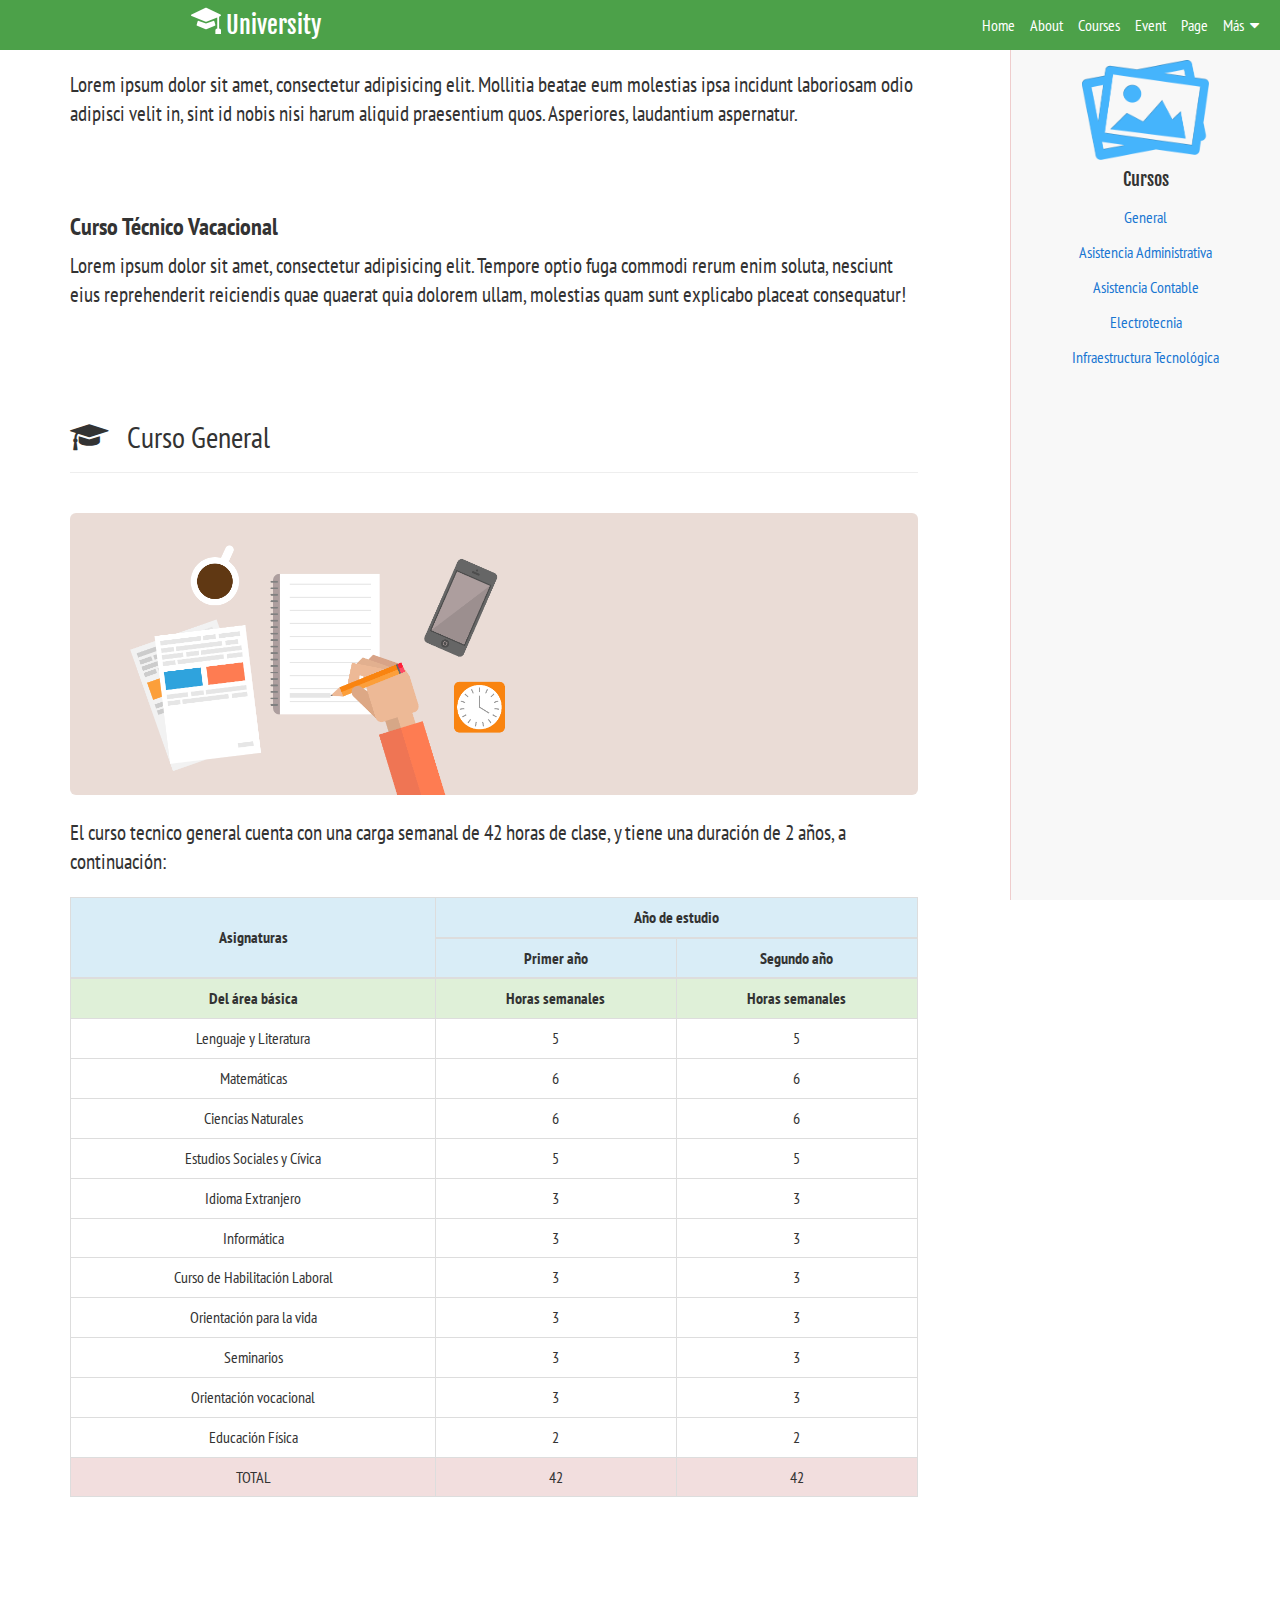
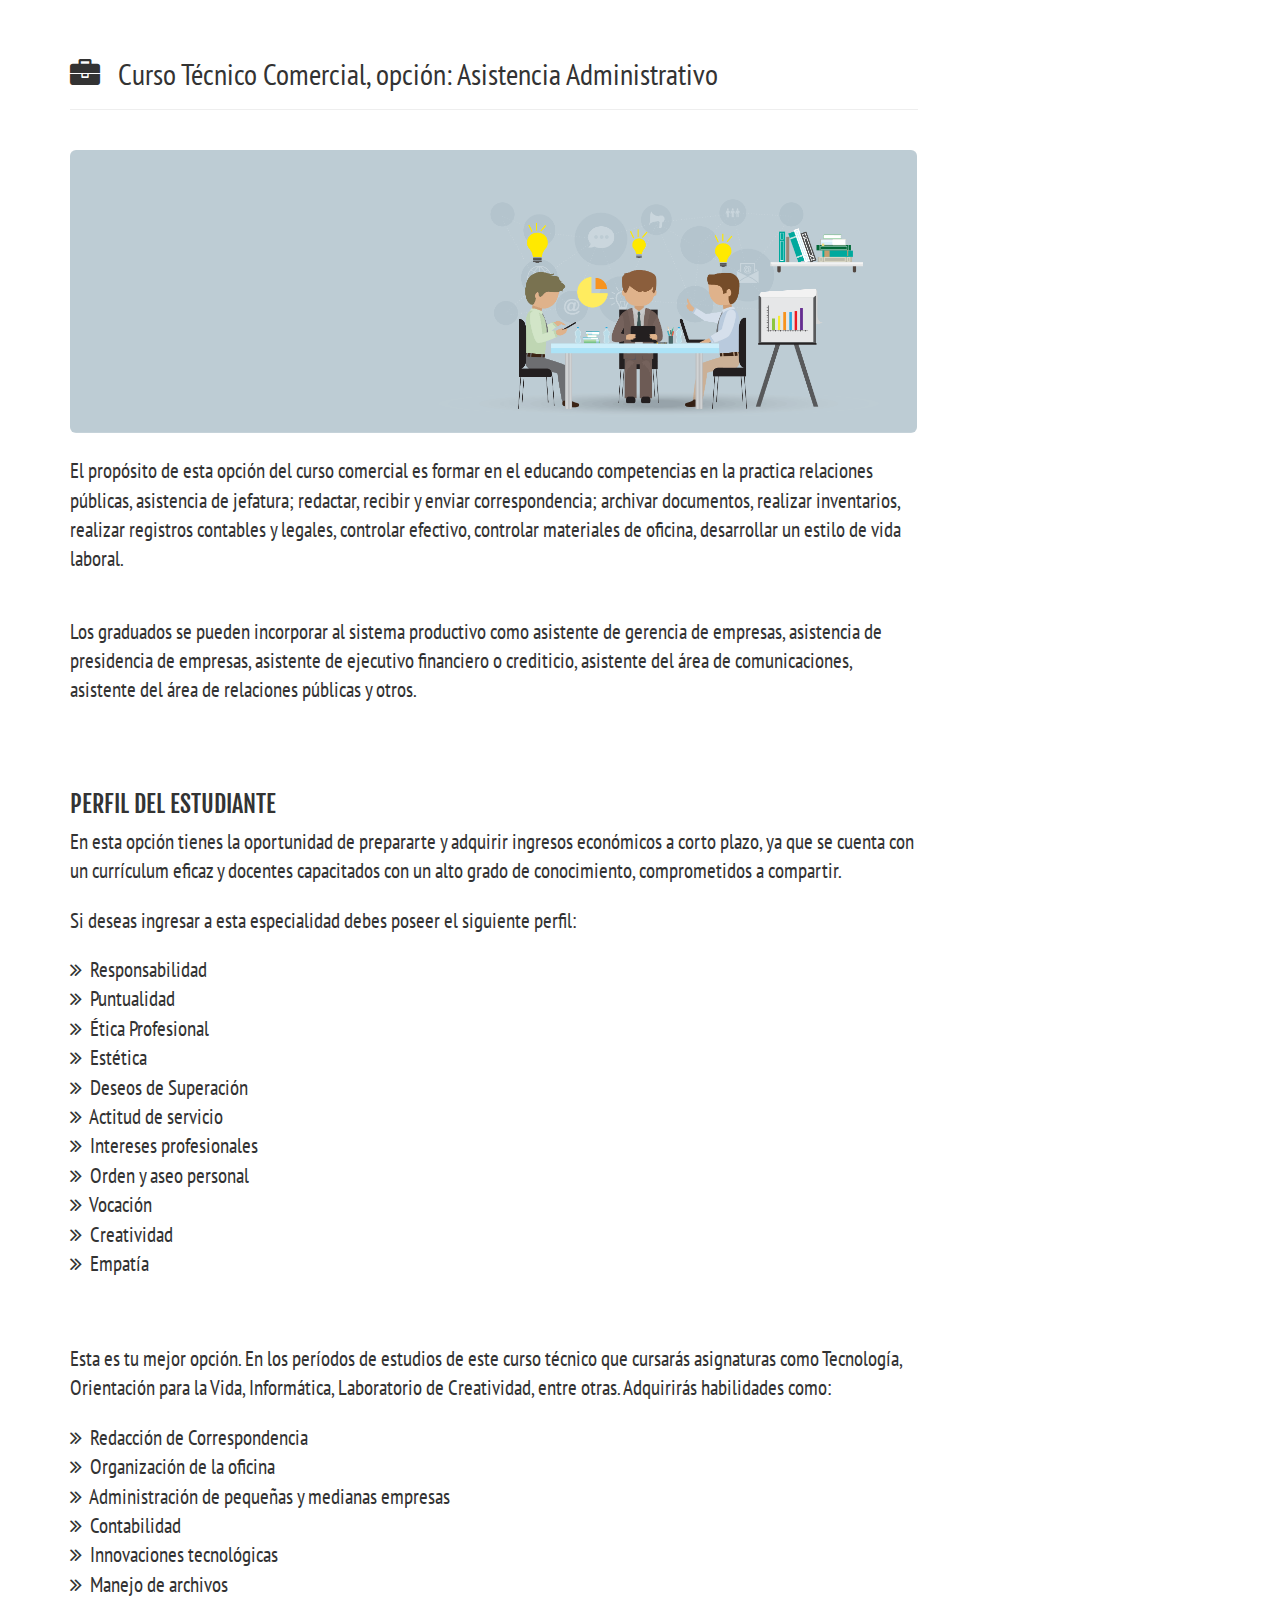
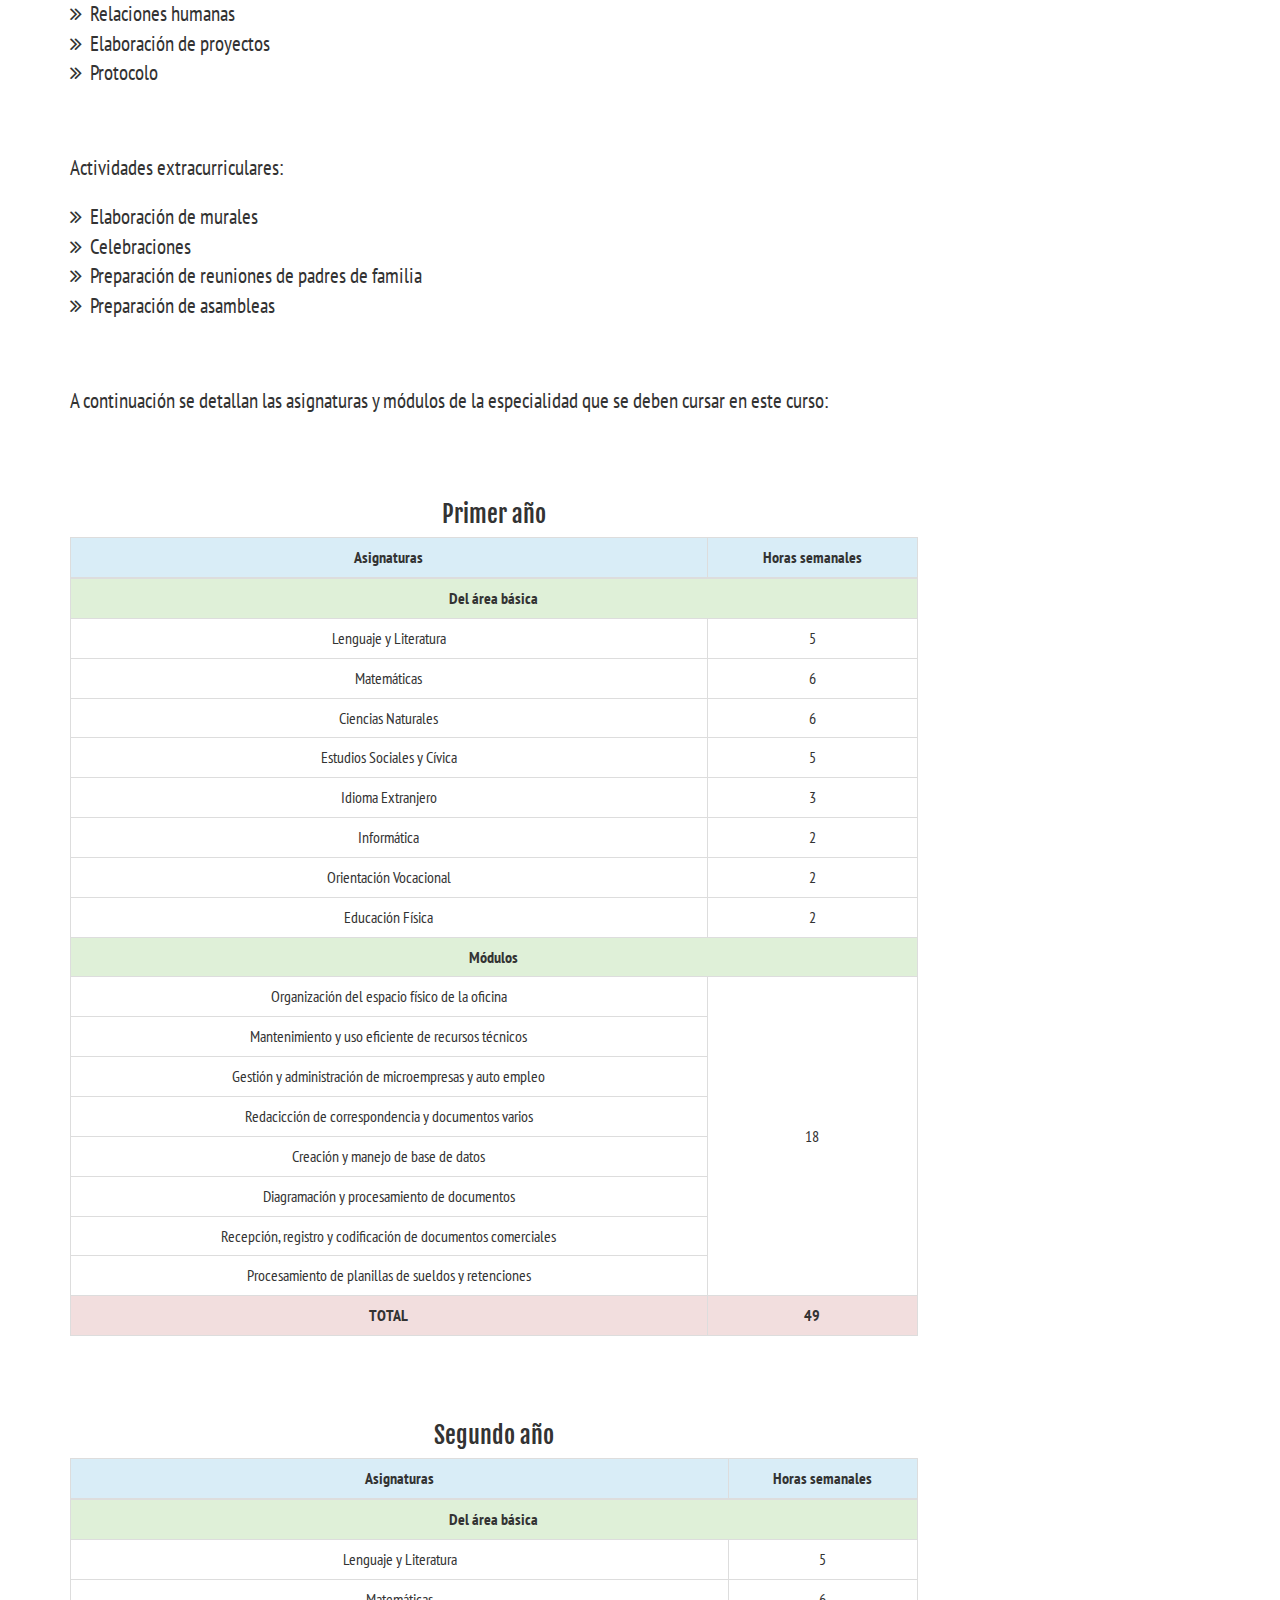
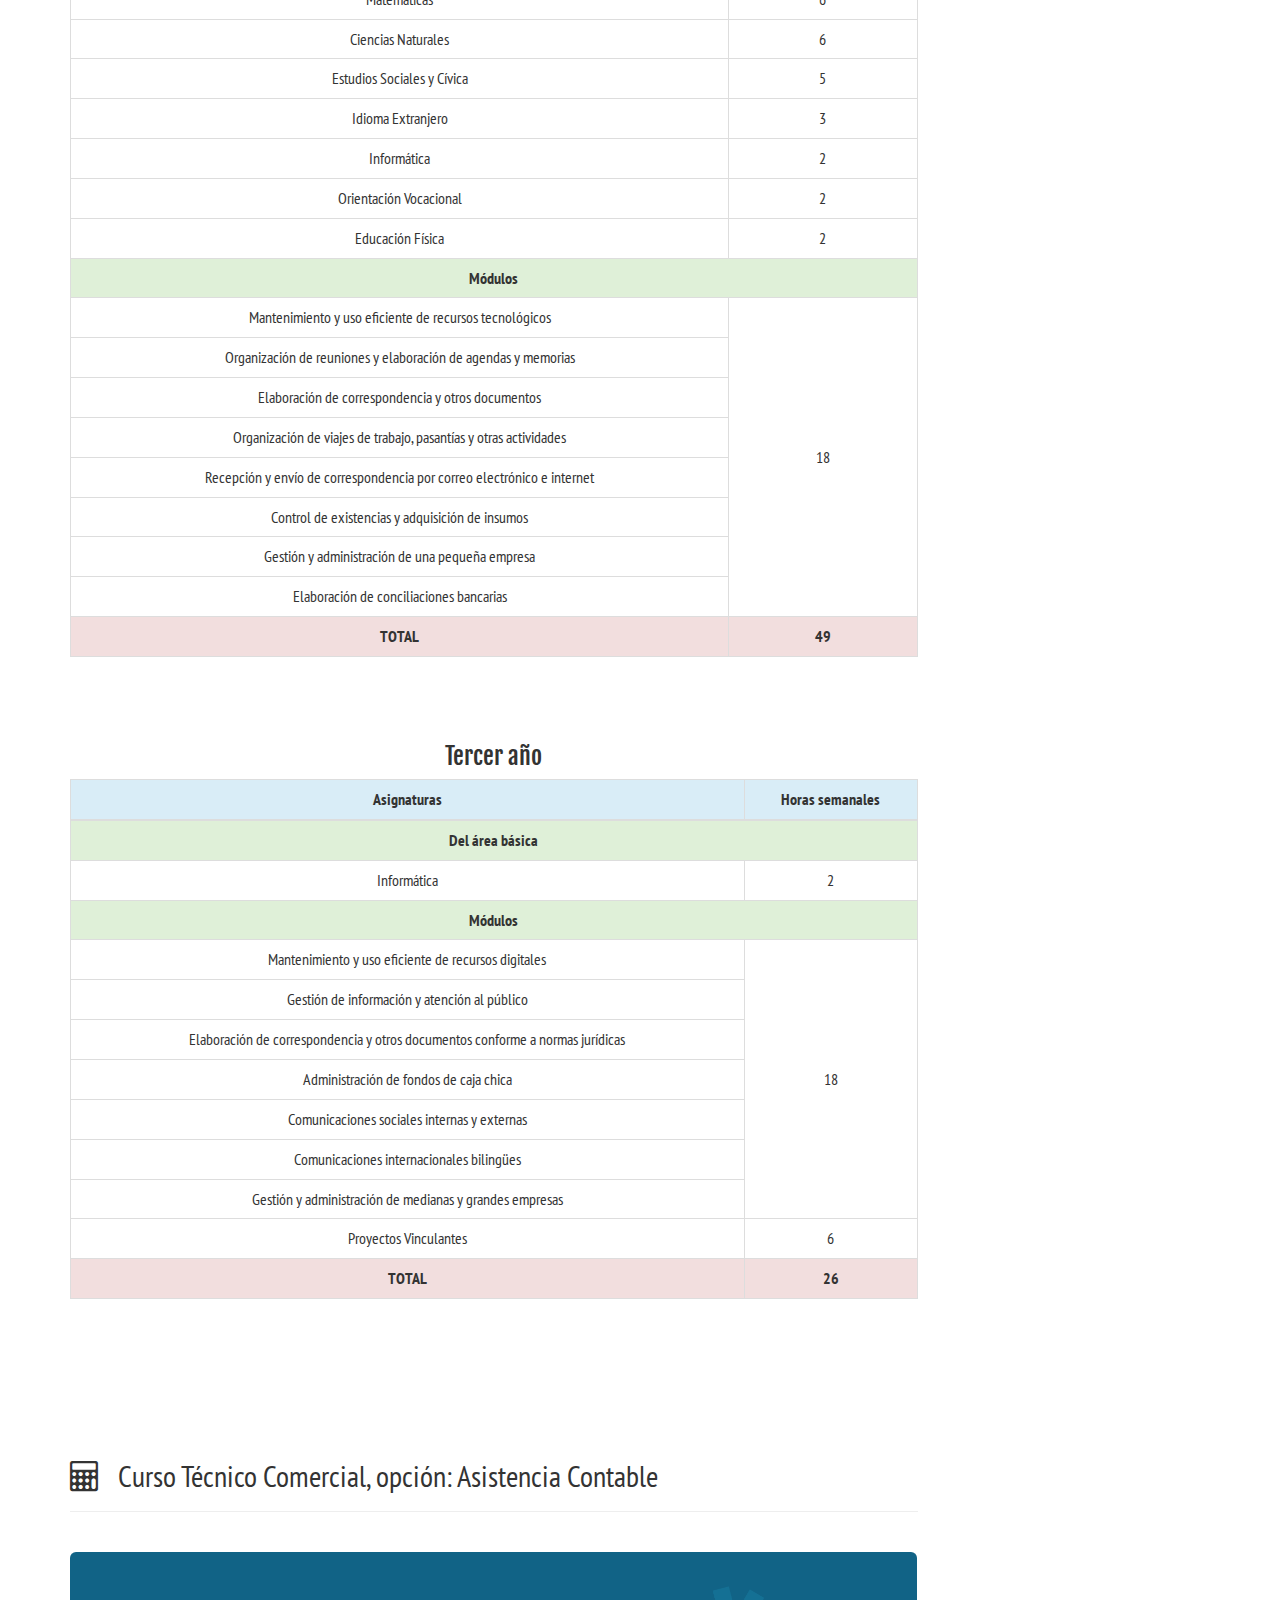
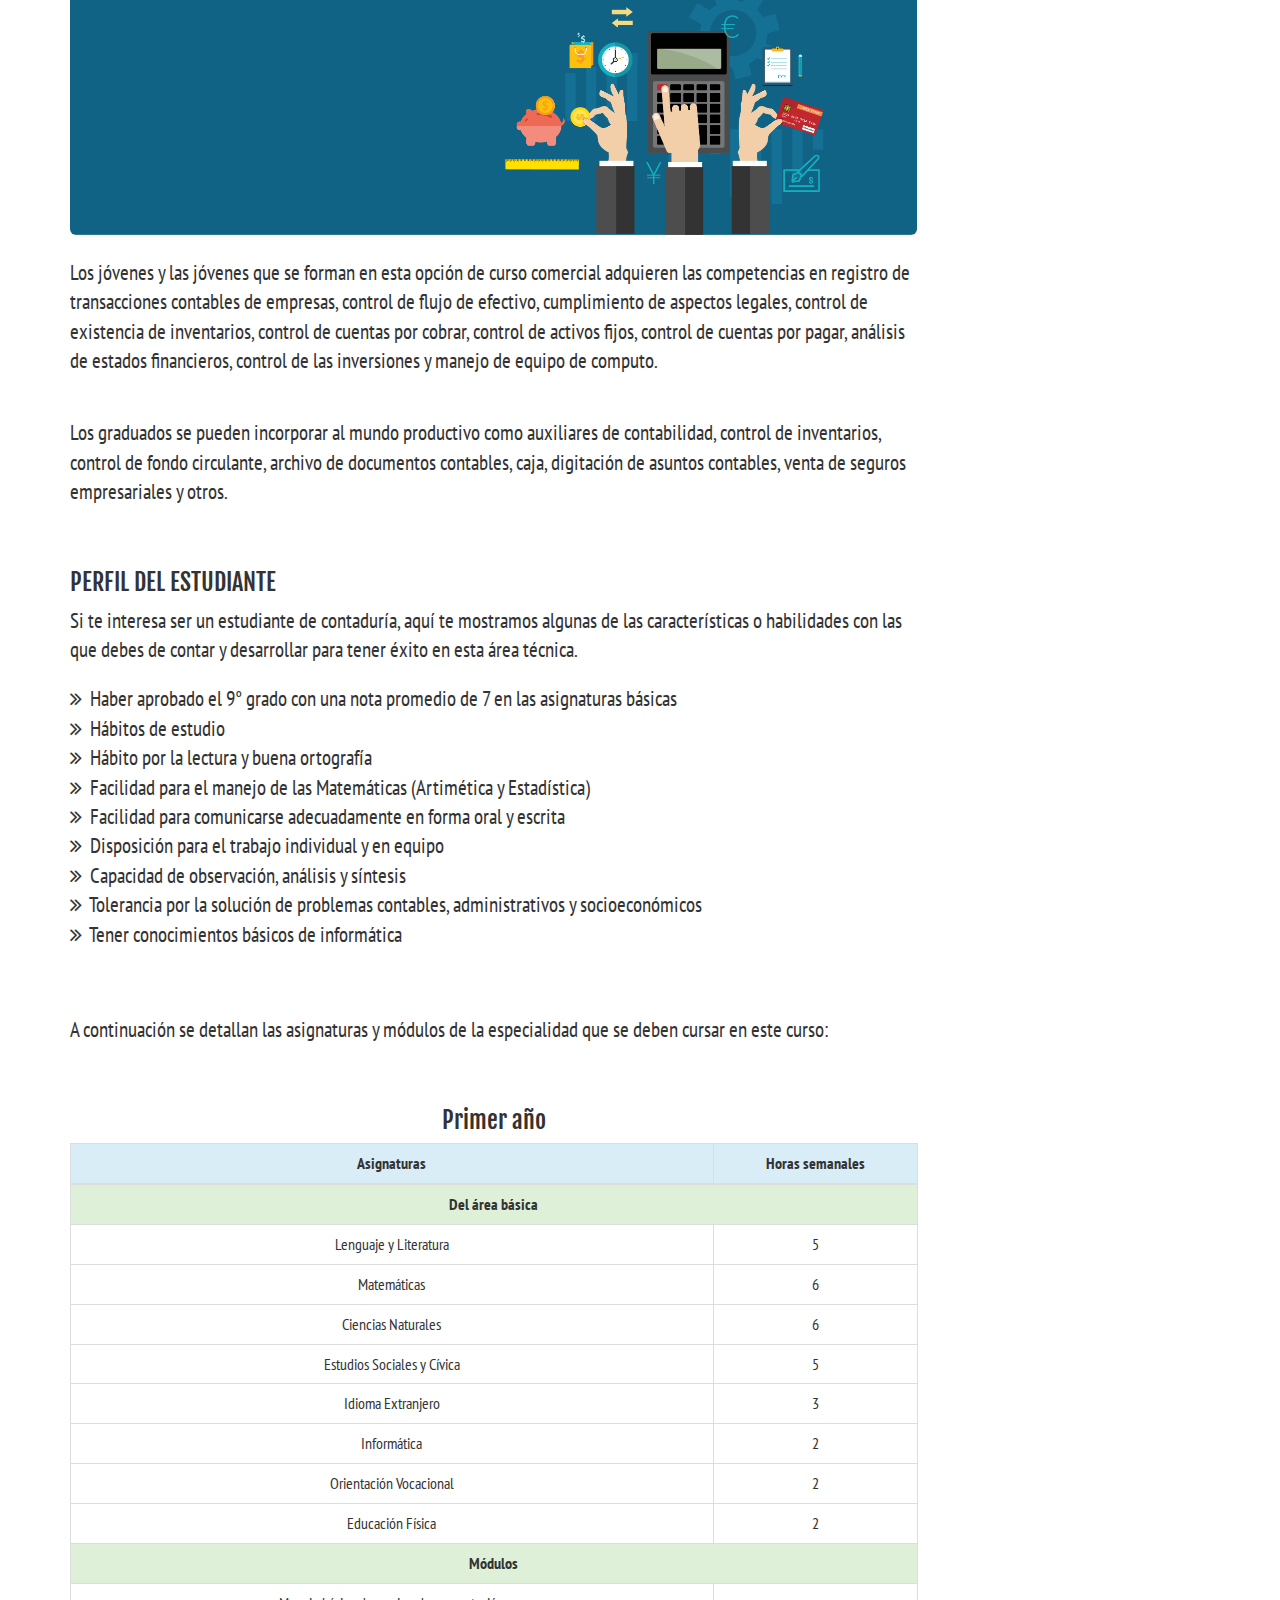
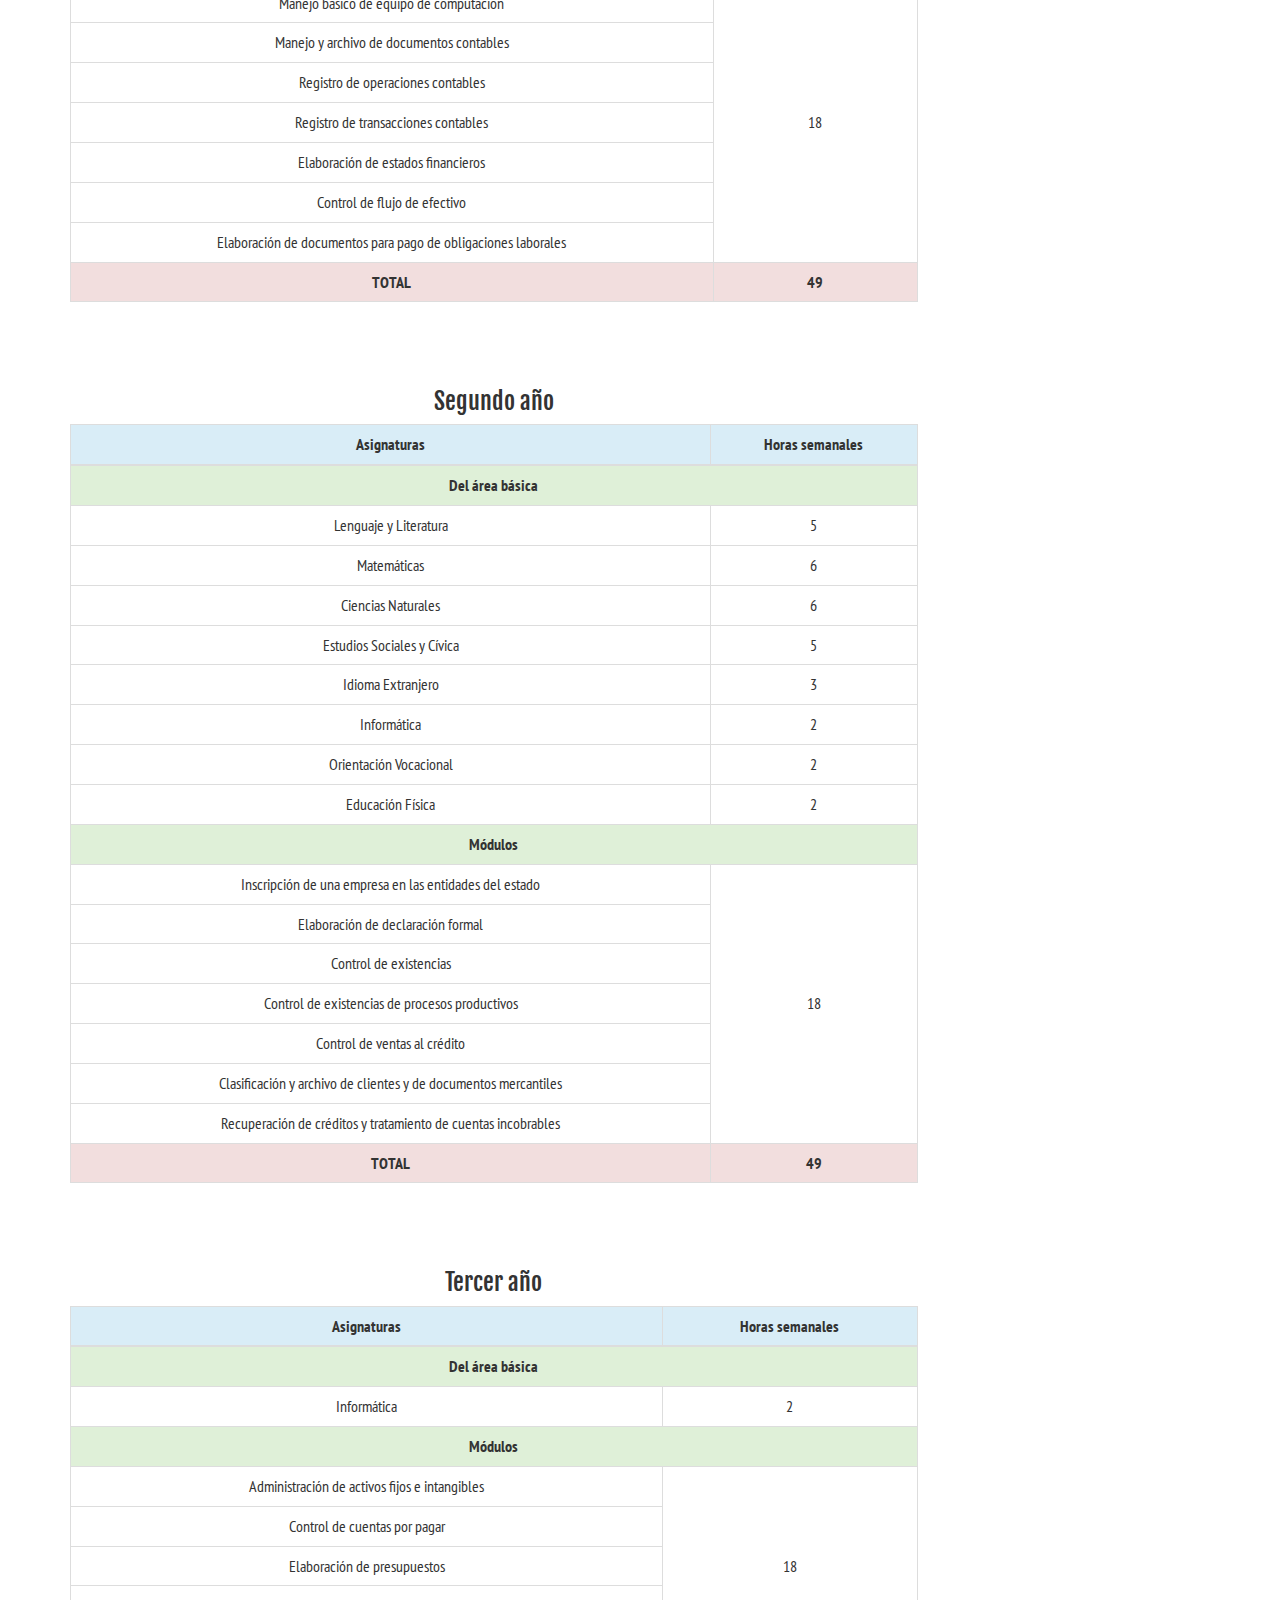
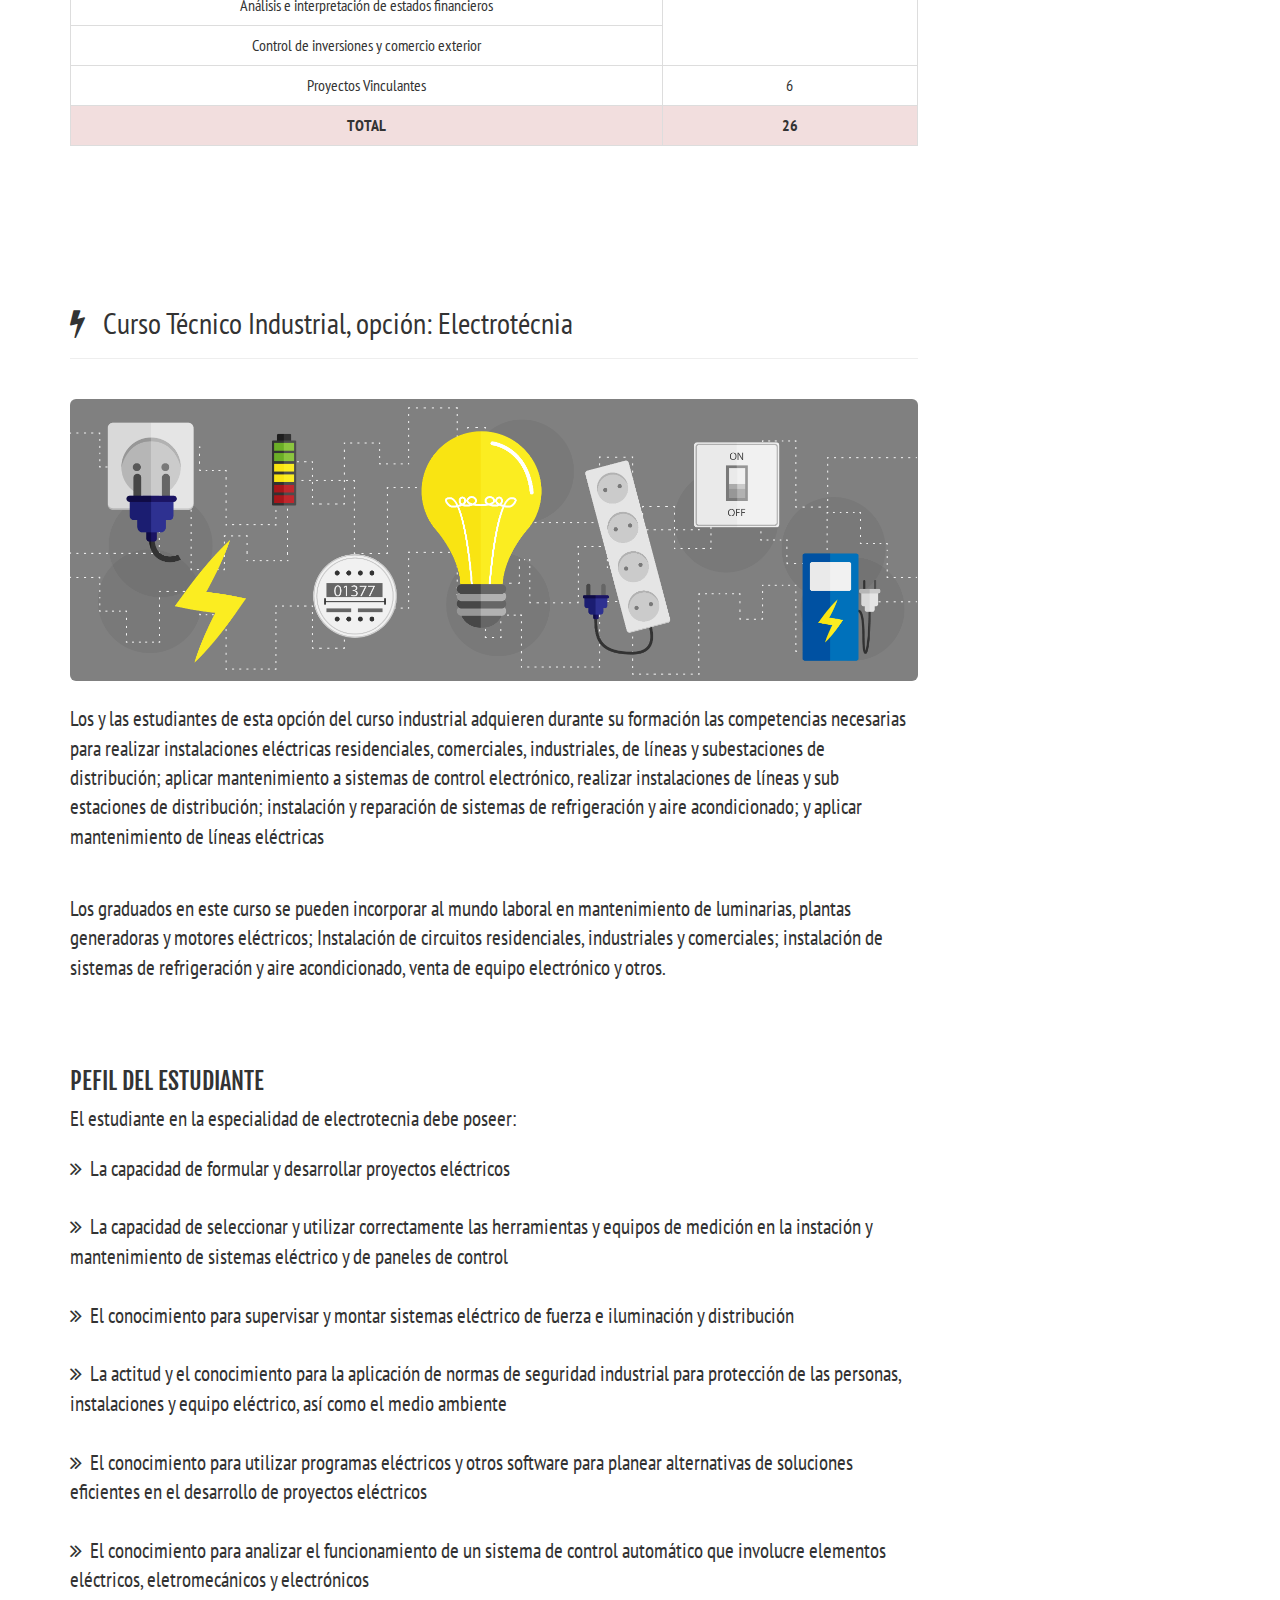
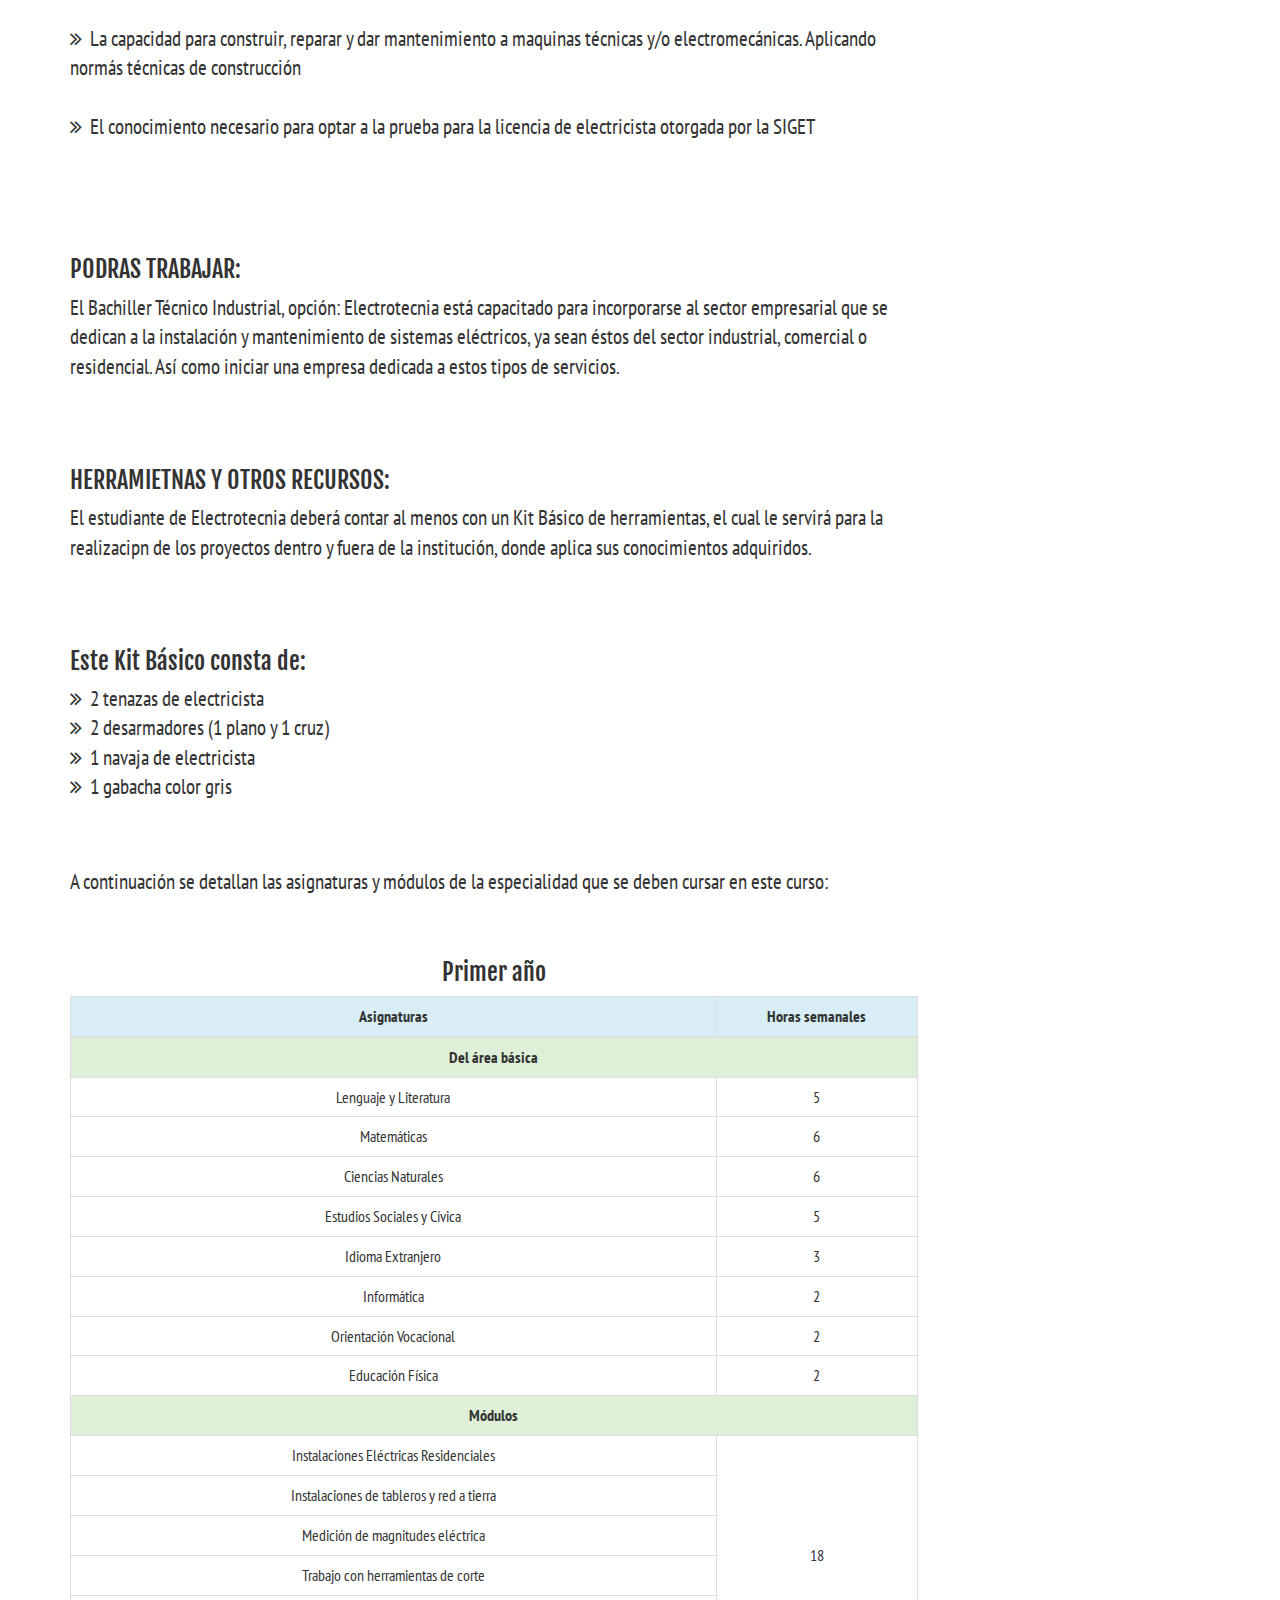
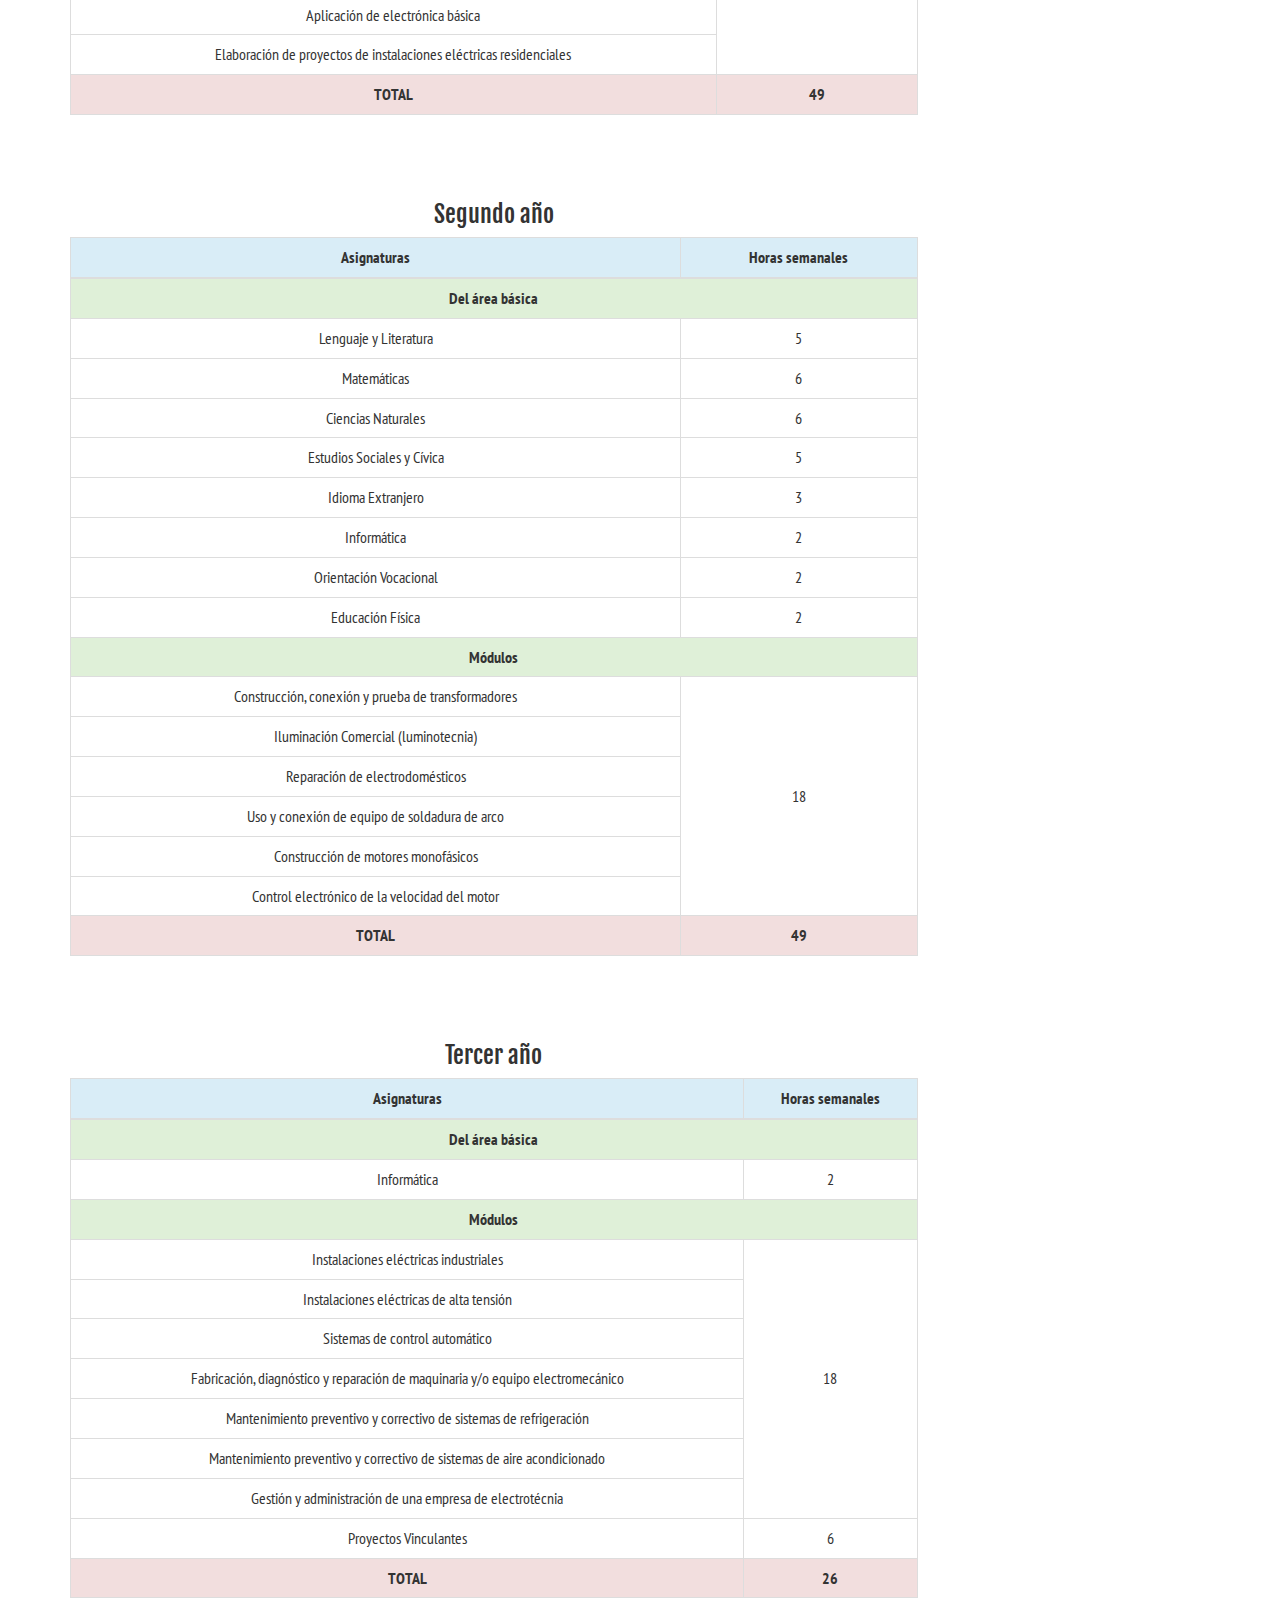
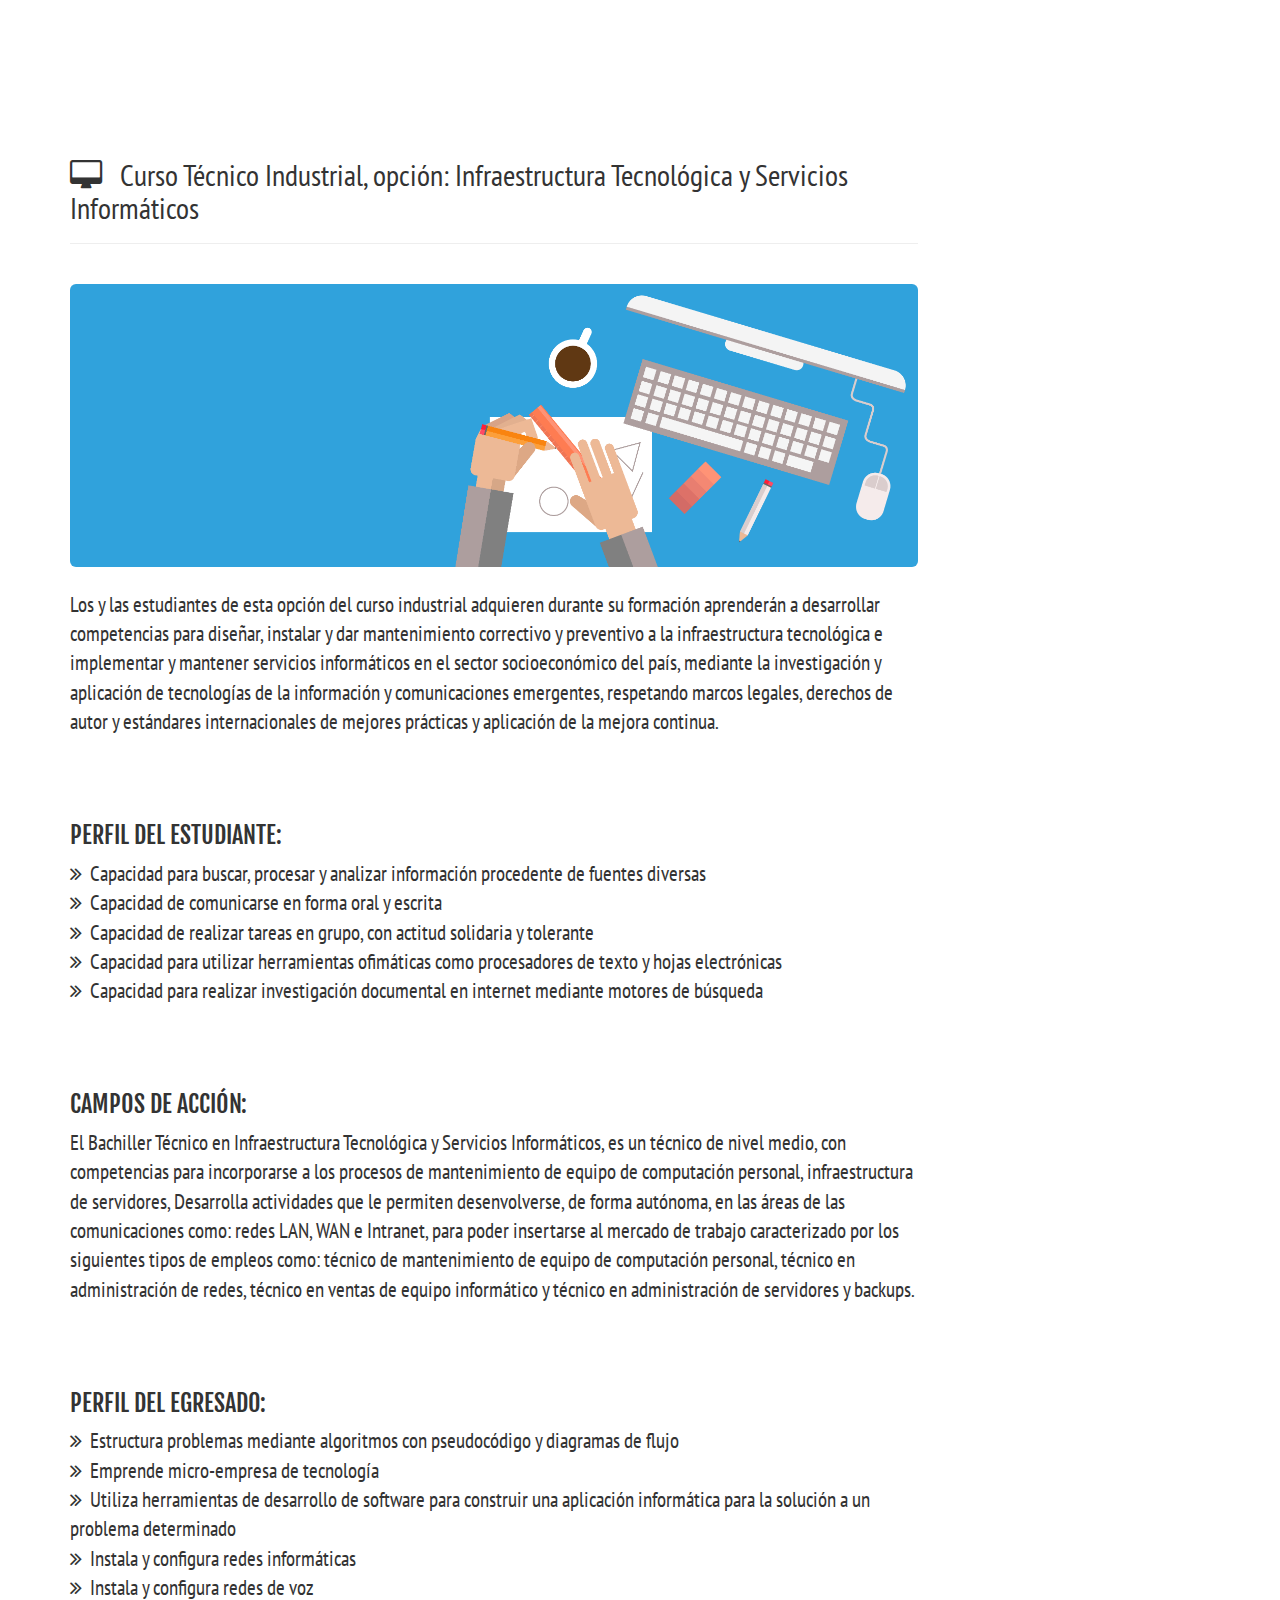
<file: workspace_MichaelDonado/courses.html>
<!DOCTYPE html>
<html lang="es">
<head>
	<meta charset="UTF-8">
	<meta name="viewport" content="width=device-width, initial-scale=1">
	<title>Institucion</title>
	<link rel="stylesheet" href="css/font-awesome.min.css">
	<link rel="stylesheet" href="css/normalize.css">
	<link rel="stylesheet" href="css/bootstrap.min.css">
	<link href='http://fonts.googleapis.com/css?family=PT+Sans+Narrow' rel='stylesheet' type='text/css'>
	<link href='http://fonts.googleapis.com/css?family=Fjalla+One' rel='stylesheet' type='text/css'>
	<link rel="stylesheet" href="css/style.css">
	<script src="//ajax.googleapis.com/ajax/libs/jquery/1.11.2/jquery.min.js"></script>
	<script>window.jQuery || document.write('<script src="js/jquery-1.11.2.min.js"><\/script>')</script>
	<script src="js/modernizr.js"></script>
	<script src="js/bootstrap.min.js"></script>
	<script src="js/main.js"></script>
</head>
<body>
	<!--======================================== Boton ir arriba ========================================-->
	<i class="btn-up fa fa-arrow-circle-o-up hidden-xs"></i>
	<!--======================================== Navegación ========================================-->
	<header class="full-reset header">
		<!--======================================== Logo(Nombre INS) ========================================-->
		<div class="full-reset logo">
			<svg xmlns="http://www.w3.org/2000/svg" width="30" height="30" fill="currentColor" class="bi bi-mortarboard-fill" viewBox="0 0 16 16">
					<path d="M8.211 2.047a.5.5 0 0 0-.422 0l-7.5 3.5a.5.5 0 0 0 .025.917l7.5 3a.5.5 0 0 0 .372 0L14 7.14V13a1 1 0 0 0-1 1v2h3v-2a1 1 0 0 0-1-1V6.739l.686-.275a.5.5 0 0 0 .025-.917l-7.5-3.5Z"/>
					<path d="M4.176 9.032a.5.5 0 0 0-.656.327l-.5 1.7a.5.5 0 0 0 .294.605l4.5 1.8a.5.5 0 0 0 .372 0l4.5-1.8a.5.5 0 0 0 .294-.605l-.5-1.7a.5.5 0 0 0-.656-.327L8 10.466 4.176 9.032Z"/>
				</svg>
			<span class="hidden-xs hidden-sm">University</span>
			<span class="hidden-lg hidden-sm">Lorem</span>
		</div>
		<!--======================================== Links de navegación ========================================-->
		<nav class="full-reset navigation">
			<ul class="full-reset list-unstyled">
				<li><a href="index.html">Home</a></li>
				<li><a href="institucion.html">About</a></li>
				<li><a href="courses.html">Courses</a></li>
				<li><a href="secretaria.html">Event</a></li>
				<li><a href="galeria.html">Page</a></li>
				<li><a href="#" class="btm-mega-menu">Más &nbsp;<i class="fa fa-caret-down"></i></a></li>
			</ul>
		</nav>
		<!--======================================== Mega menu ========================================-->
		<div class="full-reset mega-menu">
			<div class="container">
				<div class="row">
					<div class="col-xs-12 col-sm-4">
						<span class="full-reset titles">Recursos educativos</span>
						<ul class="list-unstyled full-reset">
							<li><a href="#!" class="open-link-newTab"><i class="fa fa-search"></i>&nbsp; Buscar en GOOGLE</a></li>
							<li><a href="#!" class="open-link-newTab"><i class="fa fa-graduation-cap"></i>&nbsp; Plataforma (MOODLE)</a></li>
						</ul>
					</div>
					<div class="col-xs-12 col-sm-4">
						<span class="full-reset titles">Enlaces importantes</span>
						<ul class="list-unstyled full-reset">
							<li><a href="#!" class="open-link-newTab"><i class="fa fa-university"></i>&nbsp; MINED</a></li>
							<li><a href="#!"><i class="fa fa-paw"></i>&nbsp; ARA-MACAO</a></li>
							<li><a href="#!"><i class="fa fa-globe"></i>&nbsp; JOVENES A.T.T</a></li>
							<li><a href="#!" class="open-link-newTab"><i class="fa fa-flask"></i>&nbsp; UNIVERSIDADES</a></li>
							<li><a href="#!" class="open-link-newTab"><i class="fa fa-gavel"></i>&nbsp; GOBIERNO</a></li>
						</ul>
					</div>
					<div class="col-xs-12 col-sm-4">
						<span class="full-reset titles">Archivos</span>
						<ul class="list-unstyled full-reset">
							<li><a href="#!"><i class="fa fa-star-o"></i>&nbsp; Promociones INS</a></li>
							<li><a href="#!" class="open-link-newTab"><i class="fa fa-file-text-o"></i>&nbsp; Const. de conducta</a></li>
							<li><a href="#!"><i class="fa fa-download"></i>&nbsp; Descargas</a></li>
						</ul>
					</div>
				</div>
			</div>
			<i class="fa fa-times-circle btm-mega-menu close-mega-menu fa-2x"></i>
		</div>
		<!--======================================== Boton menu mobil ========================================-->
		<a href="#" class=" hidden-sm hidden-md hidden-lg pull-right button-menu-mobile show-close-menu-m"><i class="fa fa-ellipsis-v"></i></a>
	</header>
	<!--======================================== contenido de la pagina ========================================-->
	<section class="full-reset" style="background-color: #fff; padding: 20px 0;">
		<div class="container">
			<div class="row">
				<section class="col-xs-12 col-sm-8 col-md-9 info-section-ins">
					<p class="lead">
						Lorem ipsum dolor sit amet, consectetur adipisicing elit. Mollitia beatae eum molestias ipsa incidunt laboriosam odio adipisci velit in, sint id nobis nisi harum aliquid praesentium quos. Asperiores, laudantium aspernatur.
					</p>
					<br><br>
					<h3><strong>Curso Técnico Vacacional</strong></h3>
					<p class="lead">
						Lorem ipsum dolor sit amet, consectetur adipisicing elit. Tempore optio fuga commodi rerum enim soluta, nesciunt eius reprehenderit reiciendis quae quaerat quia dolorem ullam, molestias quam sunt explicabo placeat consequatur!
					</p>
					<!--======================================== General ========================================-->
					<article class="full-reset" id="b-general">	
						<div class="page-header" style="margin-bottom:40px;">
						  <h2><i class="fa fa-graduation-cap"></i> &nbsp; Curso General</h2>
						</div>
						<figure>
							<img src="assets/img/Banner_bachillerato_general.png" alt="bachillerato general" class="img-responsive img-rounded center-box">
						</figure>
						<br>
						<p class="lead">
							El curso tecnico general cuenta con una carga semanal de 42 horas de clase, y tiene una duración de 2 años, a continuación:
						</p>
						<div class="table-responsive">
						  <table class="table table-hover table-bordered text-center">
						    <thead>
						    	<tr class="info">
						    		<th class="text-center" rowspan="2">Asignaturas</th>
						    		<th class="text-center" colspan="2">Año de estudio</th>
						    	</tr>
						    	<tr class="info">
						    		<th class="text-center">Primer año</th>
						    		<th class="text-center">Segundo año</th>
						    	</tr>
						    </thead>
						    <tbody>
						    	<tr class="success">
						    		<td><strong>Del área básica</strong></td>
						    		<td><strong>Horas semanales</strong></td>
						    		<td><strong>Horas semanales</strong></td>
						    	</tr>
						    	<tr>
						    		<td>Lenguaje y Literatura</td>
						    		<td>5</td>
						    		<td>5</td>
						    	</tr>
						    	<tr>
						    		<td>Matemáticas</td>
						    		<td>6</td>
						    		<td>6</td>
						    	</tr>
						    	<tr>
						    		<td>Ciencias Naturales</td>
						    		<td>6</td>
						    		<td>6</td>
						    	</tr>
						    	<tr>
						    		<td>Estudios Sociales y Cívica</td>
						    		<td>5</td>
						    		<td>5</td>
						    	</tr>
						    	<tr>
						    		<td>Idioma Extranjero</td>
						    		<td>3</td>
						    		<td>3</td>
						    	</tr>
						    	<tr>
						    		<td>Informática</td>
						    		<td>3</td>
						    		<td>3</td>
						    	</tr>
						    	<tr>
						    		<td>Curso de Habilitación Laboral</td>
						    		<td>3</td>
						    		<td>3</td>
						    	</tr>
						    	<tr>
						    		<td>Orientación para la vida</td>
						    		<td>3</td>
						    		<td>3</td>
						    	</tr>
						    	<tr>
						    		<td>Seminarios</td>
						    		<td>3</td>
						    		<td>3</td>
						    	</tr>
						    	<tr>
						    		<td>Orientación vocacional</td>
						    		<td>3</td>
						    		<td>3</td>
						    	</tr>
						    	<tr>
						    		<td>Educación Física</td>
						    		<td>2</td>
						    		<td>2</td>
						    	</tr>
						    	<tr class="danger">
						    		<td>TOTAL</td>
						    		<td>42</td>
						    		<td>42</td>
						    	</tr>
						    </tbody>
						  </table>
						</div>
					</article>
					<!--======================================== Asistencia administrativa ========================================-->
					<article class="full-reset" id="b-asistente">
						<div class="page-header" style="margin-bottom:40px;">
						  <h2><i class="fa fa-briefcase"></i> &nbsp; Curso Técnico Comercial, opción: Asistencia Administrativo</h2>
						</div>
						<figure>
							<img src="assets/img/Banner_bachillerato_asistente.png" alt="bachillerato asistente" class="img-responsive img-rounded center-box">
						</figure>
						<br>
						<p class="lead">
							El propósito de esta opción del curso comercial es formar en el educando competencias en la practica relaciones públicas, asistencia de jefatura; redactar, recibir y enviar correspondencia; archivar documentos, realizar inventarios, realizar registros contables y legales, controlar efectivo, controlar materiales de oficina,  desarrollar un estilo de vida laboral.
						</p>
						<br>
						<p class="lead">
							Los graduados se pueden incorporar al sistema productivo como asistente de gerencia de empresas, asistencia de presidencia de empresas, asistente de ejecutivo financiero o crediticio, asistente del área de comunicaciones, asistente del área  de relaciones públicas y otros.
						</p>
						<br><br>
						<h3 class="titles">PERFIL DEL ESTUDIANTE</h3>
						<p class="lead">
							En esta opción tienes la oportunidad de prepararte y adquirir ingresos económicos a corto plazo, ya que se cuenta con un currículum eficaz y docentes capacitados con un alto grado de conocimiento, comprometidos a compartir.
						</p>
						<p class="lead">
							Si deseas ingresar a esta especialidad debes poseer el siguiente perfil:
						</p>
						<ul class="list-unstyled lead">
							<li><i class="fa fa-angle-double-right"></i>&nbsp; Responsabilidad</li>
							<li><i class="fa fa-angle-double-right"></i>&nbsp; Puntualidad</li>
							<li><i class="fa fa-angle-double-right"></i>&nbsp; Ética Profesional</li>
							<li><i class="fa fa-angle-double-right"></i>&nbsp; Estética</li>
							<li><i class="fa fa-angle-double-right"></i>&nbsp; Deseos de Superación</li>
							<li><i class="fa fa-angle-double-right"></i>&nbsp; Actitud de servicio</li>
							<li><i class="fa fa-angle-double-right"></i>&nbsp; Intereses profesionales</li>
							<li><i class="fa fa-angle-double-right"></i>&nbsp; Orden y aseo personal</li>
							<li><i class="fa fa-angle-double-right"></i>&nbsp; Vocación</li>
							<li><i class="fa fa-angle-double-right"></i>&nbsp; Creatividad</li>
							<li><i class="fa fa-angle-double-right"></i>&nbsp; Empatía</li>
						</ul>
						<br><br>
						<p class="lead">
							Esta es tu mejor opción. En los períodos de estudios de este curso técnico que cursarás asignaturas como Tecnología, Orientación para la Vida, Informática, Laboratorio de Creatividad, entre otras. Adquirirás habilidades como:
						</p>
						<ul class="list-unstyled lead">
							<li><i class="fa fa-angle-double-right"></i>&nbsp; Redacción de Correspondencia</li>
							<li><i class="fa fa-angle-double-right"></i>&nbsp; Organización de la oficina</li>
							<li><i class="fa fa-angle-double-right"></i>&nbsp; Administración de pequeñas y medianas empresas</li>
							<li><i class="fa fa-angle-double-right"></i>&nbsp; Contabilidad</li>
							<li><i class="fa fa-angle-double-right"></i>&nbsp; Innovaciones tecnológicas</li>
							<li><i class="fa fa-angle-double-right"></i>&nbsp; Manejo de archivos</li>
							<li><i class="fa fa-angle-double-right"></i>&nbsp; Relaciones humanas</li>
							<li><i class="fa fa-angle-double-right"></i>&nbsp; Elaboración de proyectos</li>
							<li><i class="fa fa-angle-double-right"></i>&nbsp; Protocolo</li>
						</ul>
						<br><br>
						<p class="lead">Actividades extracurriculares:</p>
						<ul class="list-unstyled lead">
							<li><i class="fa fa-angle-double-right"></i>&nbsp; Elaboración de murales</li>
							<li><i class="fa fa-angle-double-right"></i>&nbsp; Celebraciones</li>
							<li><i class="fa fa-angle-double-right"></i>&nbsp; Preparación de reuniones de padres de familia</li>
							<li><i class="fa fa-angle-double-right"></i>&nbsp; Preparación de asambleas</li>
						</ul>
						<br><br>
						<p class="lead">
							A continuación se detallan las asignaturas y módulos de la especialidad que se deben cursar en este curso:
						</p>
						<br><br>
						<h3 class="titles text-center">Primer año</h3>
						<div class="table-responsive">
							<table class="table table-hover table-bordered text-center">
								<thead>
									<tr class="info">
							    		<th class="text-center">Asignaturas</th>
							    		<th class="text-center">Horas semanales</th>
							    	</tr>
								</thead>
								<tbody>
									<tr class="success">
										<td colspan="2"><strong>Del área básica</strong></td>
									</tr>
									<tr>
										<td>Lenguaje y Literatura</td>
										<td>5</td>
									</tr>
									<tr>
										<td>Matemáticas</td>
										<td>6</td>
									</tr>
									<tr>
										<td>Ciencias Naturales</td>
										<td>6</td>
									</tr>
									<tr>
										<td>Estudios Sociales y Cívica</td>
										<td>5</td>
									</tr>
									<tr>
										<td>Idioma Extranjero</td>
										<td>3</td>
									</tr>
									<tr>
										<td>Informática</td>
										<td>2</td>
									</tr>
									<tr>
										<td>Orientación Vocacional</td>
										<td>2</td>
									</tr>
									<tr>
										<td>Educación Física</td>
										<td>2</td>
									</tr>
									<tr class="success">
										<td colspan="2"><strong>Módulos</strong></td>
									</tr>
									<tr>
										<td>
											Organización del espacio físico de la oficina
										</td>
										<td rowspan="8">18</td>
									</tr>
									<tr>
										<td>Mantenimiento y uso eficiente de recursos técnicos</td>
									</tr>
									<tr>
										<td>Gestión y administración de microempresas y auto empleo</td>
									</tr>
									<tr>
										<td>Redacicción de correspondencia y documentos varios</td>
									</tr>
									<tr>
										<td>Creación y manejo de base de datos</td>
									</tr>
									<tr>
										<td>Diagramación y procesamiento de documentos</td>
									</tr>
									<tr>
										<td>Recepción, registro y codificación de documentos comerciales</td>
									</tr>
									<tr>
										<td>Procesamiento de planillas de sueldos y retenciones</td>
									</tr>
									<tr class="danger">
										<td><strong>TOTAL</strong></td>
										<td><strong>49</strong></td>
									</tr>
								</tbody>
							</table>
						</div>
						<br><br>
						<h3 class="titles text-center">Segundo año</h3>
						<div class="table-responsive">
							<table class="table table-hover table-bordered text-center">
								<thead>
									<tr class="info">
							    		<th class="text-center">Asignaturas</th>
							    		<th class="text-center">Horas semanales</th>
							    	</tr>
								</thead>
								<tbody>
									<tr class="success">
										<td colspan="2"><strong>Del área básica</strong></td>
									</tr>
									<tr>
										<td>Lenguaje y Literatura</td>
										<td>5</td>
									</tr>
									<tr>
										<td>Matemáticas</td>
										<td>6</td>
									</tr>
									<tr>
										<td>Ciencias Naturales</td>
										<td>6</td>
									</tr>
									<tr>
										<td>Estudios Sociales y Cívica</td>
										<td>5</td>
									</tr>
									<tr>
										<td>Idioma Extranjero</td>
										<td>3</td>
									</tr>
									<tr>
										<td>Informática</td>
										<td>2</td>
									</tr>
									<tr>
										<td>Orientación Vocacional</td>
										<td>2</td>
									</tr>
									<tr>
										<td>Educación Física</td>
										<td>2</td>
									</tr>
									<tr class="success">
										<td colspan="2"><strong>Módulos</strong></td>
									</tr>
									<tr>
										<td>
											Mantenimiento y uso eficiente de recursos tecnológicos
										</td>
										<td rowspan="8">18</td>
									</tr>
									<tr>
										<td>Organización de reuniones y elaboración de agendas y memorias</td>
									</tr>
									<tr>
										<td>Elaboración de correspondencia y otros documentos</td>
									</tr>
									<tr>
										<td>Organización de viajes de trabajo, pasantías y otras actividades</td>
									</tr>
									<tr>
										<td>Recepción y envío de correspondencia por correo electrónico e internet</td>
									</tr>
									<tr>
										<td>Control de existencias y adquisición de insumos</td>
									</tr>
									<tr>
										<td>Gestión y administración de una pequeña empresa</td>
									</tr>
									<tr>
										<td>Elaboración de conciliaciones bancarias</td>
									</tr>
									<tr class="danger">
										<td><strong>TOTAL</strong></td>
										<td><strong>49</strong></td>
									</tr>
								</tbody>
							</table>
						</div>
						<br><br>
						<h3 class="titles text-center">Tercer año</h3>
						<div class="table-responsive">
							<table class="table table-hover table-bordered text-center">
								<thead>
									<tr class="info">
							    		<th class="text-center">Asignaturas</th>
							    		<th class="text-center">Horas semanales</th>
							    	</tr>
								</thead>
								<tbody>
									<tr class="success">
										<td colspan="2"><strong>Del área básica</strong></td>
									</tr>
									<tr>
										<td>Informática</td>
										<td>2</td>
									</tr>
									<tr class="success">
										<td colspan="2"><strong>Módulos</strong></td>
									</tr>
									<tr>
										<td>
											Mantenimiento y uso eficiente de recursos digitales
										</td>
										<td rowspan="7">18</td>
									</tr>
									<tr>
										<td>Gestión de información y atención al público</td>
									</tr>
									<tr>
										<td>Elaboración de correspondencia y otros documentos conforme a normas jurídicas</td>
									</tr>
									<tr>
										<td>Administración de fondos de caja chica</td>
									</tr>
									<tr>
										<td>Comunicaciones sociales internas y externas</td>
									</tr>
									<tr>
										<td>Comunicaciones internacionales bilingües</td>
									</tr>
									<tr>
										<td>Gestión y administración de medianas y grandes empresas</td>
									</tr>
									<tr>
										<td>Proyectos Vinculantes</td>
										<td>6</td>
									</tr>
									<tr class="danger">
										<td><strong>TOTAL</strong></td>
										<td><strong>26</strong></td>
									</tr>
								</tbody>
							</table>
						</div>
					</article>
					<!--======================================== Asistencia contable ========================================-->
					<article class="full-reset" id="b-contador">
						<div class="page-header" style="margin-bottom:40px;">
						  <h2><i class="fa fa-calculator"></i> &nbsp; Curso Técnico Comercial, opción: Asistencia Contable</h2>
						</div>
						<figure>
							<img src="assets/img/Banner_bachillerato_contador.png" alt="bachillerato contador" class="img-responsive img-rounded center-box">
						</figure>
						<br>
						<p class="lead">
							Los jóvenes y las jóvenes que se forman en esta opción de curso comercial adquieren las competencias en registro de transacciones contables de empresas, control de flujo de efectivo, cumplimiento de aspectos legales, control de  existencia de inventarios, control de cuentas por cobrar, control de activos fijos, control de cuentas por pagar, análisis de estados financieros, control de las inversiones y manejo de equipo de computo.
						</p>
						<br>
						<p class="lead">
							Los graduados se pueden incorporar al mundo productivo como auxiliares de contabilidad, control de inventarios, control de fondo circulante, archivo de documentos contables, caja, digitación de asuntos contables, venta de seguros empresariales y otros.
						</p>
						<br>
						<h3 class="titles">PERFIL DEL ESTUDIANTE</h3>
						<p class="lead">
							Si te interesa ser un estudiante de contaduría, aquí te mostramos algunas de las características o habilidades con las que debes de contar y desarrollar para tener éxito en esta área técnica.
						</p>
						<ul class="list-unstyled lead">
							<li><i class="fa fa-angle-double-right"></i>&nbsp; Haber aprobado el 9° grado con una nota promedio de 7 en las asignaturas básicas</li>
							<li><i class="fa fa-angle-double-right"></i>&nbsp; Hábitos de estudio</li>
							<li><i class="fa fa-angle-double-right"></i>&nbsp; Hábito por la lectura y buena ortografía</li>
							<li><i class="fa fa-angle-double-right"></i>&nbsp; Facilidad para el manejo de las Matemáticas (Artimética y Estadística)</li>
							<li><i class="fa fa-angle-double-right"></i>&nbsp; Facilidad para comunicarse adecuadamente en forma oral y escrita</li>
							<li><i class="fa fa-angle-double-right"></i>&nbsp; Disposición para el trabajo individual y en equipo</li>
							<li><i class="fa fa-angle-double-right"></i>&nbsp; Capacidad de observación, análisis y síntesis</li>
							<li><i class="fa fa-angle-double-right"></i>&nbsp; Tolerancia por la solución de problemas contables, administrativos y socioeconómicos</li>
							<li><i class="fa fa-angle-double-right"></i>&nbsp; Tener conocimientos básicos de informática</li>
						</ul>
						<br><br>
						<p class="lead">
							A continuación se detallan las asignaturas y módulos de la especialidad que se deben cursar en este curso:
						</p>
						<br>
						<h3 class="titles text-center">Primer año</h3>
						<div class="table-responsive">
							<table class="table table-hover table-bordered text-center">
								<thead>
									<tr class="info">
							    		<th class="text-center">Asignaturas</th>
							    		<th class="text-center">Horas semanales</th>
							    	</tr>
								</thead>
								<tbody>
									<tr class="success">
										<td colspan="2"><strong>Del área básica</strong></td>
									</tr>
									<tr>
										<td>Lenguaje y Literatura</td>
										<td>5</td>
									</tr>
									<tr>
										<td>Matemáticas</td>
										<td>6</td>
									</tr>
									<tr>
										<td>Ciencias Naturales</td>
										<td>6</td>
									</tr>
									<tr>
										<td>Estudios Sociales y Cívica</td>
										<td>5</td>
									</tr>
									<tr>
										<td>Idioma Extranjero</td>
										<td>3</td>
									</tr>
									<tr>
										<td>Informática</td>
										<td>2</td>
									</tr>
									<tr>
										<td>Orientación Vocacional</td>
										<td>2</td>
									</tr>
									<tr>
										<td>Educación Física</td>
										<td>2</td>
									</tr>
									<tr class="success">
										<td colspan="2"><strong>Módulos</strong></td>
									</tr>
									<tr>
										<td>
											Manejo básico de equipo de computación
										</td>
										<td rowspan="7">18</td>
									</tr>
									<tr>
										<td>Manejo y archivo de documentos contables</td>
									</tr>
									<tr>
										<td>Registro de operaciones contables</td>
									</tr>
									<tr>
										<td>Registro de transacciones contables</td>
									</tr>
									<tr>
										<td>Elaboración de estados financieros</td>
									</tr>
									<tr>
										<td>Control de flujo de efectivo</td>
									</tr>
									<tr>
										<td>Elaboración de documentos para pago de obligaciones laborales</td>
									</tr>
									<tr class="danger">
										<td><strong>TOTAL</strong></td>
										<td><strong>49</strong></td>
									</tr>
								</tbody>
							</table>
						</div>
						<br><br>
						<h3 class="titles text-center">Segundo año</h3>
						<div class="table-responsive">
							<table class="table table-hover table-bordered text-center">
								<thead>
									<tr class="info">
							    		<th class="text-center">Asignaturas</th>
							    		<th class="text-center">Horas semanales</th>
							    	</tr>
								</thead>
								<tbody>
									<tr class="success">
										<td colspan="2"><strong>Del área básica</strong></td>
									</tr>
									<tr>
										<td>Lenguaje y Literatura</td>
										<td>5</td>
									</tr>
									<tr>
										<td>Matemáticas</td>
										<td>6</td>
									</tr>
									<tr>
										<td>Ciencias Naturales</td>
										<td>6</td>
									</tr>
									<tr>
										<td>Estudios Sociales y Cívica</td>
										<td>5</td>
									</tr>
									<tr>
										<td>Idioma Extranjero</td>
										<td>3</td>
									</tr>
									<tr>
										<td>Informática</td>
										<td>2</td>
									</tr>
									<tr>
										<td>Orientación Vocacional</td>
										<td>2</td>
									</tr>
									<tr>
										<td>Educación Física</td>
										<td>2</td>
									</tr>
									<tr class="success">
										<td colspan="2"><strong>Módulos</strong></td>
									</tr>
									<tr>
										<td>
											Inscripción de una empresa en las entidades del estado
										</td>
										<td rowspan="7">18</td>
									</tr>
									<tr>
										<td>Elaboración de declaración formal</td>
									</tr>
									<tr>
										<td>Control de existencias</td>
									</tr>
									<tr>
										<td>Control de existencias de procesos productivos</td>
									</tr>
									<tr>
										<td>Control de ventas al crédito</td>
									</tr>
									<tr>
										<td>Clasificación y archivo de clientes y de documentos mercantiles</td>
									</tr>
									<tr>
										<td>Recuperación de créditos y tratamiento de cuentas incobrables</td>
									</tr>
									<tr class="danger">
										<td><strong>TOTAL</strong></td>
										<td><strong>49</strong></td>
									</tr>
								</tbody>
							</table>
						</div>
						<br><br>
						<h3 class="titles text-center">Tercer año</h3>
						<div class="table-responsive">
							<table class="table table-hover table-bordered text-center">
								<thead>
									<tr class="info">
							    		<th class="text-center">Asignaturas</th>
							    		<th class="text-center">Horas semanales</th>
							    	</tr>
								</thead>
								<tbody>
									<tr class="success">
										<td colspan="2"><strong>Del área básica</strong></td>
									</tr>
									<tr>
										<td>Informática</td>
										<td>2</td>
									</tr>
									<tr class="success">
										<td colspan="2"><strong>Módulos</strong></td>
									</tr>
									<tr>
										<td>
											Administración de activos fijos e intangibles
										</td>
										<td rowspan="5">18</td>
									</tr>
									<tr>
										<td>Control de cuentas por pagar</td>
									</tr>
									<tr>
										<td>Elaboración de presupuestos</td>
									</tr>
									<tr>
										<td>Análisis e interpretación de estados financieros</td>
									</tr>
									<tr>
										<td>Control de inversiones y comercio exterior</td>
									</tr>
									<tr>
										<td>Proyectos Vinculantes</td>
										<td>6</td>
									</tr>
									<tr class="danger">
										<td><strong>TOTAL</strong></td>
										<td><strong>26</strong></td>
									</tr>
								</tbody>
							</table>
						</div>
					</article>
					<!--======================================== Electrotecnia ========================================-->
					<article class="full-reset" id="b-electro">
						<div class="page-header" style="margin-bottom:40px;">
						  <h2><i class="fa fa-bolt"></i> &nbsp; Curso Técnico Industrial, opción: Electrotécnia</h2>
						</div>
						<figure>
							<img src="assets/img/Banner_bachillerato_electro.png" alt="bachillerato electrotecnia" class="img-responsive img-rounded center-box">
						</figure>
						<br>
						<p class="lead">
							Los y las estudiantes de esta opción del curso industrial adquieren durante su formación las competencias necesarias para realizar instalaciones eléctricas residenciales, comerciales, industriales, de líneas y subestaciones de distribución; aplicar mantenimiento a sistemas de control electrónico, realizar instalaciones de líneas y sub estaciones de distribución; instalación y reparación de sistemas de refrigeración y aire acondicionado; y aplicar mantenimiento de líneas eléctricas
						</p>
						<br>
						<p class="lead">
							Los graduados en este curso se pueden incorporar al mundo laboral en mantenimiento de luminarias, plantas generadoras y motores eléctricos; Instalación de circuitos residenciales, industriales y comerciales; instalación de sistemas de refrigeración y aire acondicionado, venta de equipo electrónico y otros.
						</p>
						<br><br>
						<h3 class="titles">PEFIL DEL ESTUDIANTE</h3>
						<p class="lead">El estudiante en la especialidad de electrotecnia debe poseer:</p>
						<ul class="list-unstyled lead">
							<li><i class="fa fa-angle-double-right"></i>&nbsp; La capacidad de formular y desarrollar proyectos eléctricos</li><br>
							<li><i class="fa fa-angle-double-right"></i>&nbsp; La capacidad de seleccionar y utilizar correctamente las herramientas y equipos de medición en la instación y mantenimiento de sistemas eléctrico y de paneles de control</li><br>
							<li><i class="fa fa-angle-double-right"></i>&nbsp; El conocimiento para supervisar y montar sistemas eléctrico de fuerza e iluminación y distribución</li><br>
							<li><i class="fa fa-angle-double-right"></i>&nbsp; La actitud y el conocimiento para la aplicación de normas de seguridad industrial para protección de las personas, instalaciones y equipo eléctrico, así como el medio ambiente</li><br>
							<li><i class="fa fa-angle-double-right"></i>&nbsp; El conocimiento para utilizar programas eléctricos y otros software para planear alternativas de soluciones eficientes en el desarrollo de proyectos eléctricos</li><br>
							<li><i class="fa fa-angle-double-right"></i>&nbsp; El conocimiento para analizar el funcionamiento de un sistema de control automático que involucre elementos eléctricos, eletromecánicos y electrónicos</li><br>
							<li><i class="fa fa-angle-double-right"></i>&nbsp; La capacidad para construir, reparar y dar mantenimiento a maquinas técnicas y/o electromecánicas. Aplicando normás técnicas de construcción</li><br>
							<li><i class="fa fa-angle-double-right"></i>&nbsp; El conocimiento necesario para optar a la prueba para la licencia de electricista otorgada por la SIGET</li><br>
						</ul>
						<br><br>
						<h3 class="titles">PODRAS TRABAJAR:</h3>
						<p class="lead">
							El Bachiller Técnico Industrial, opción: Electrotecnia está capacitado para incorporarse al sector empresarial que se dedican a la instalación y mantenimiento de sistemas eléctricos, ya sean éstos del sector industrial, comercial o residencial. Así como iniciar una empresa dedicada a estos tipos de servicios.
						</p>
						<br><br>
						<h3 class="titles">HERRAMIETNAS Y OTROS RECURSOS:</h3>
						<p class="lead">
							El estudiante de Electrotecnia deberá contar al menos con un Kit Básico de herramientas, el cual le servirá para la realizacipn de los proyectos dentro y fuera de la institución, donde aplica sus conocimientos adquiridos.
						</p>
						<br><br>
						<h3 class="titles">Este Kit Básico consta de:</h3>
						<ul class="list-unstyled lead">
							<li><i class="fa fa-angle-double-right"></i>&nbsp; 2 tenazas de electricista</li>
							<li><i class="fa fa-angle-double-right"></i>&nbsp; 2 desarmadores (1 plano y 1 cruz)</li>
							<li><i class="fa fa-angle-double-right"></i>&nbsp; 1 navaja de electricista</li>
							<li><i class="fa fa-angle-double-right"></i>&nbsp; 1 gabacha color gris</li>
						</ul>
						<br><br>
						<p class="lead">
							A continuación se detallan las asignaturas y módulos de la especialidad que se deben cursar en este curso:
						</p>
						<br>
						<h3 class="titles text-center">Primer año</h3>
						<div class="table-responsive">
							<table class="table table-hover table-bordered text-center">
								<thead>
									<tr class="info">
							    		<th class="text-center">Asignaturas</th>
							    		<th class="text-center">Horas semanales</th>
							    	</tr>
								</thead>
								<tbody>
									<tr class="success">
										<td colspan="2"><strong>Del área básica</strong></td>
									</tr>
									<tr>
										<td>Lenguaje y Literatura</td>
										<td>5</td>
									</tr>
									<tr>
										<td>Matemáticas</td>
										<td>6</td>
									</tr>
									<tr>
										<td>Ciencias Naturales</td>
										<td>6</td>
									</tr>
									<tr>
										<td>Estudios Sociales y Cívica</td>
										<td>5</td>
									</tr>
									<tr>
										<td>Idioma Extranjero</td>
										<td>3</td>
									</tr>
									<tr>
										<td>Informática</td>
										<td>2</td>
									</tr>
									<tr>
										<td>Orientación Vocacional</td>
										<td>2</td>
									</tr>
									<tr>
										<td>Educación Física</td>
										<td>2</td>
									</tr>
									<tr class="success">
										<td colspan="2"><strong>Módulos</strong></td>
									</tr>
									<tr>
										<td>
											Instalaciones Eléctricas Residenciales
										</td>
										<td rowspan="6">18</td>
									</tr>
									<tr>
										<td>Instalaciones de tableros y red a tierra</td>
									</tr>
									<tr>
										<td>Medición de magnitudes eléctrica</td>
									</tr>
									<tr>
										<td>Trabajo con herramientas de corte</td>
									</tr>
									<tr>
										<td>Aplicación de electrónica básica</td>
									</tr>
									<tr>
										<td>Elaboración de proyectos de instalaciones eléctricas residenciales</td>
									</tr>
									<tr class="danger">
										<td><strong>TOTAL</strong></td>
										<td><strong>49</strong></td>
									</tr>
								</tbody>
							</table>
						</div>
						<br><br>
						<h3 class="titles text-center">Segundo año</h3>
						<div class="table-responsive">
							<table class="table table-hover table-bordered text-center">
								<thead>
									<tr class="info">
							    		<th class="text-center">Asignaturas</th>
							    		<th class="text-center">Horas semanales</th>
							    	</tr>
								</thead>
								<tbody>
									<tr class="success">
										<td colspan="2"><strong>Del área básica</strong></td>
									</tr>
									<tr>
										<td>Lenguaje y Literatura</td>
										<td>5</td>
									</tr>
									<tr>
										<td>Matemáticas</td>
										<td>6</td>
									</tr>
									<tr>
										<td>Ciencias Naturales</td>
										<td>6</td>
									</tr>
									<tr>
										<td>Estudios Sociales y Cívica</td>
										<td>5</td>
									</tr>
									<tr>
										<td>Idioma Extranjero</td>
										<td>3</td>
									</tr>
									<tr>
										<td>Informática</td>
										<td>2</td>
									</tr>
									<tr>
										<td>Orientación Vocacional</td>
										<td>2</td>
									</tr>
									<tr>
										<td>Educación Física</td>
										<td>2</td>
									</tr>
									<tr class="success">
										<td colspan="2"><strong>Módulos</strong></td>
									</tr>
									<tr>
										<td>
											Construcción, conexión y prueba de transformadores
										</td>
										<td rowspan="6">18</td>
									</tr>
									<tr>
										<td>Iluminación Comercial (luminotecnia)</td>
									</tr>
									<tr>
										<td>Reparación de electrodomésticos</td>
									</tr>
									<tr>
										<td>Uso y conexión de equipo de soldadura de arco</td>
									</tr>
									<tr>
										<td>Construcción de motores monofásicos</td>
									</tr>
									<tr>
										<td>Control electrónico de la velocidad del motor</td>
									</tr>
									<tr class="danger">
										<td><strong>TOTAL</strong></td>
										<td><strong>49</strong></td>
									</tr>
								</tbody>
							</table>
						</div>
						<br><br>
						<h3 class="titles text-center">Tercer año</h3>
						<div class="table-responsive">
							<table class="table table-hover table-bordered text-center">
								<thead>
									<tr class="info">
							    		<th class="text-center">Asignaturas</th>
							    		<th class="text-center">Horas semanales</th>
							    	</tr>
								</thead>
								<tbody>
									<tr class="success">
										<td colspan="2"><strong>Del área básica</strong></td>
									</tr>
									<tr>
										<td>Informática</td>
										<td>2</td>
									</tr>
									<tr class="success">
										<td colspan="2"><strong>Módulos</strong></td>
									</tr>
									<tr>
										<td>
											Instalaciones eléctricas industriales
										</td>
										<td rowspan="7">18</td>
									</tr>
									<tr>
										<td>Instalaciones eléctricas de alta tensión</td>
									</tr>
									<tr>
										<td>Sistemas de control automático</td>
									</tr>
									<tr>
										<td>Fabricación, diagnóstico y reparación de maquinaria y/o equipo electromecánico</td>
									</tr>
									<tr>
										<td>Mantenimiento preventivo y correctivo de sistemas de refrigeración</td>
									</tr>
									<tr>
										<td>Mantenimiento preventivo y correctivo de sistemas de aire acondicionado</td>
									</tr>
									<tr>
										<td>Gestión y administración de una empresa de electrotécnia</td>
									</tr>
									<tr>
										<td>Proyectos Vinculantes</td>
										<td>6</td>
									</tr>
									<tr class="danger">
										<td><strong>TOTAL</strong></td>
										<td><strong>26</strong></td>
									</tr>
								</tbody>
							</table>
						</div>
					</article>
					<!--======================================== Infraestructura tecnológica ========================================-->
					<article class="full-reset" id="b-informatica">
						<div class="page-header" style="margin-bottom:40px;">
						  <h2><i class="fa fa-desktop"></i> &nbsp; Curso Técnico Industrial, opción: Infraestructura Tecnológica y Servicios Informáticos</h2>
						</div>
						<figure>
							<img src="assets/img/Banner_bachillerato_informatica.png" alt="bachillerato informatica" class="img-responsive img-rounded center-box">
						</figure>
						<br>
						<p class="lead">
							Los y las estudiantes de esta opción del curso industrial adquieren durante su formación aprenderán a desarrollar competencias para diseñar, instalar y dar mantenimiento correctivo y preventivo a la infraestructura tecnológica e implementar y mantener servicios informáticos en el sector socioeconómico del país, mediante la investigación y aplicación de tecnologías de la información y comunicaciones emergentes, respetando marcos legales, derechos de autor y estándares internacionales de mejores prácticas y aplicación de la mejora continua.
						</p>
						<br><br>
						<h3 class="titles">PERFIL DEL ESTUDIANTE:</h3>
						<ul class="list-unstyled lead">
							<li><i class="fa fa-angle-double-right"></i>&nbsp; Capacidad para buscar, procesar y analizar información procedente de  fuentes diversas</li>
							<li><i class="fa fa-angle-double-right"></i>&nbsp; Capacidad de comunicarse en forma oral y escrita</li>
							<li><i class="fa fa-angle-double-right"></i>&nbsp; Capacidad de realizar tareas en grupo, con actitud solidaria y tolerante</li>
							<li><i class="fa fa-angle-double-right"></i>&nbsp; Capacidad para utilizar herramientas ofimáticas como procesadores de  texto y hojas electrónicas</li>
							<li><i class="fa fa-angle-double-right"></i>&nbsp; Capacidad para realizar investigación documental en internet mediante  motores de búsqueda</li>
						</ul>
						<br><br>
						<h3 class="titles">CAMPOS DE ACCIÓN:</h3>
						<p class="lead">
							El Bachiller Técnico en Infraestructura Tecnológica y Servicios Informáticos, es un técnico de nivel medio, con competencias para incorporarse a los procesos de mantenimiento de equipo de computación personal, infraestructura de servidores, Desarrolla actividades que le permiten desenvolverse, de forma autónoma, en las áreas de las comunicaciones como: redes LAN, WAN e Intranet, para poder insertarse al mercado de trabajo caracterizado por los siguientes tipos de empleos como: técnico de mantenimiento de equipo de computación personal, técnico en administración de redes, técnico en ventas de equipo informático y técnico en administración de servidores y backups.
						</p>
						<br><br>
						<h3 class="titles">PERFIL DEL EGRESADO:</h3>
						<ul class="list-unstyled lead">
							<li><i class="fa fa-angle-double-right"></i>&nbsp; Estructura problemas mediante algoritmos con pseudocódigo y diagramas de flujo</li>
							<li><i class="fa fa-angle-double-right"></i>&nbsp; Emprende micro-empresa de tecnología</li>
							<li><i class="fa fa-angle-double-right"></i>&nbsp; Utiliza herramientas de desarrollo de software para construir una aplicación informática para la solución a un problema determinado</li>
							<li><i class="fa fa-angle-double-right"></i>&nbsp; Instala y configura redes informáticas</li>
							<li><i class="fa fa-angle-double-right"></i>&nbsp; Instala y configura redes de voz</li>
							<li><i class="fa fa-angle-double-right"></i>&nbsp; Aplica políticas y procedimientos de seguridad informática</li>
							<li><i class="fa fa-angle-double-right"></i>&nbsp; Utiliza herramientas de gestión de datos para la consulta de información almacenada en sistemas de bases de datos</li>
						</ul>
						<br><br>
						<h3 class="titles">HERRAMIETNAS Y OTROS RECURSOS:</h3>
						<p class="lead">
							El estudiante de Infraestructura Tecnológica deberán contar al menos con un Kit Básico de herramientas, el cual le servirá para la realizacipn de los proyectos dentro y fuera de la institución, donde aplica sus conocimientos adquiridos.
						</p>
						<h3 class="titles">Este Kit Básico consta de:</h3>
						<ul class="list-unstyled lead">
							<li><i class="fa fa-angle-double-right"></i>&nbsp; 1 Multimetro</li>
							<li><i class="fa fa-angle-double-right"></i>&nbsp; 1 Ponchadora RJ45 y RJ11</li>
							<li><i class="fa fa-angle-double-right"></i>&nbsp; 1 Punzadora</li>
							<li><i class="fa fa-angle-double-right"></i>&nbsp; Computadora Personal</li>
							<li><i class="fa fa-angle-double-right"></i>&nbsp; Certificadores de Cable UTP</li>
							<li><i class="fa fa-angle-double-right"></i>&nbsp; Tenazas</li>
							<li><i class="fa fa-angle-double-right"></i>&nbsp; Desarmadores</li>
							<li><i class="fa fa-angle-double-right"></i>&nbsp; Unidades de almacenamiento portátil</li>
							<li><i class="fa fa-angle-double-right"></i>&nbsp; CDs y/o DVDs</li>
							<li><i class="fa fa-angle-double-right"></i>&nbsp; Consumibles (Contac Cleaner, Aire Comprimido, Espuma limpiadora, Cable UTP 5e, Conectores RJ45, entre otros)</li>
						</ul>
						<br>
						<p class="lead">
							A continuación se detallan las asignaturas y módulos de la especialidad que se deben cursar en este curso:
						</p>
						<br>
						<h3 class="titles text-center">Primer año</h3>
						<div class="table-responsive">
							<table class="table table-hover table-bordered text-center">
								<thead>
									<tr class="info">
							    		<th class="text-center">Asignaturas</th>
							    		<th class="text-center">Horas semanales</th>
							    	</tr>
								</thead>
								<tbody>
									<tr class="success">
										<td colspan="2"><strong>Área básica</strong></td>
									</tr>
									<tr>
										<td>Lenguaje y Literatura</td>
										<td>5</td>
									</tr>
									<tr>
										<td>Matemáticas</td>
										<td>6</td>
									</tr>
									<tr>
										<td>Ciencias Naturales</td>
										<td>6</td>
									</tr>
									<tr>
										<td>Estudios Sociales y Cívica</td>
										<td>5</td>
									</tr>
									<tr>
										<td>Idioma Extranjero</td>
										<td>5</td>
									</tr>
									<tr>
										<td>Informática educativa</td>
										<td>2</td>
									</tr>
									<tr class="danger">
										<td><strong>Subtotal horas clase por semana</strong></td>
										<td><strong>29</strong></td>
									</tr>
									<tr class="success">
										<td colspan="2"><strong>Área técnica</strong></td>
									</tr>
									<tr>
										<td>
											Orientación de estudiantes al proceso educativo del primer año de estudio
										</td>
										<td rowspan="9">18</td>
									</tr>
									<tr>
										<td>Instalación y mantenimiento de sistemas eléctricos y de redes informáticas</td>
									</tr>
									<tr>
										<td>Instalación y mantenimiento de equipo ofimático</td>
									</tr>
									<tr>
										<td>Instalación y mantenimiento de aplicaciones ofimáticas</td>
									</tr>
									<tr>
										<td>Utilización de herramientas de diseño multimedia</td>
									</tr>
									<tr>
										<td>Análisis de sistemas utilizando lógica de programación</td>
									</tr>
									<tr>
										<td>Lectura de documentos en inglés sobre tecnologías de la información y las comunicaciones</td>
									</tr>
									<tr>
										<td>Emprendedurismo colectivo</td>
									</tr>
									<tr>
										<td>Proyecto tecnológico sobre ofimática y/o diseño multimedia</td>
									</tr>
									<tr class="danger">
										<td><strong>Total horas clase por semana</strong></td>
										<td><strong>47</strong></td>
									</tr>
									<tr>
										<td colspan="2">Competencias clave (con aplicación al área técnica)</td>
									</tr>
								</tbody>
							</table>
						</div>
						<br><br>
						<h3 class="titles text-center">Segundo año</h3>
						<div class="table-responsive">
							<table class="table table-hover table-bordered text-center">
								<thead>
									<tr class="info">
							    		<th class="text-center">Asignaturas</th>
							    		<th class="text-center">Horas semanales</th>
							    	</tr>
								</thead>
								<tbody>
									<tr class="success">
										<td colspan="2"><strong>Área básica</strong></td>
									</tr>
									<tr>
										<td>Lenguaje y Literatura</td>
										<td>5</td>
									</tr>
									<tr>
										<td>Matemáticas</td>
										<td>6</td>
									</tr>
									<tr>
										<td>Ciencias Naturales</td>
										<td>6</td>
									</tr>
									<tr>
										<td>Estudios Sociales y Cívica</td>
										<td>5</td>
									</tr>
									<tr>
										<td>Idioma Extranjero</td>
										<td>5</td>
									</tr>
									<tr>
										<td>Orientación para la vida</td>
										<td>2</td>
									</tr>
									<tr class="danger">
										<td><strong>Subtotal horas clase por semana</strong></td>
										<td><strong>29</strong></td>
									</tr>
									<tr class="success">
										<td colspan="2"><strong>Área técnica</strong></td>
									</tr>
									<tr>
										<td>
											Orientación de estudiantes al proceso educativo del segundo año de estudio
										</td>
										<td rowspan="9">18</td>
									</tr>
									<tr>
										<td>Desarrollo de aplicaciones de software para la solución de problemas</td>
									</tr>
									<tr>
										<td>Instalación y mantenimiento de redes informáticas</td>
									</tr>
									<tr>
										<td>Instalación y mantenimiento de redes inalámbricas y de voz</td>
									</tr>
									<tr>
										<td>Supervisión de la aplicación de estándares internacionales de TI</td>
									</tr>
									<tr>
										<td>Gestión de la seguridad informática</td>
									</tr>
									<tr>
										<td>Lectura y escritura de documentos en inglés sobre redes y seguridad informática</td>
									</tr>
									<tr>
										<td>Diseño de planes de negocio en asociatividad cooperativa</td>
									</tr>
									<tr>
										<td>Proyecto tecnológico sobre redes inalámbricas o seguridad informática</td>
									</tr>
									<tr class="danger">
										<td><strong>Total horas clase por semana</strong></td>
										<td><strong>47</strong></td>
									</tr>
								</tbody>
							</table>
						</div>
						<br><br>
						<h3 class="titles text-center">Tercer año</h3>
						<div class="table-responsive">
							<table class="table table-hover table-bordered text-center">
								<thead>
									<tr class="info">
							    		<th class="text-center">Asignaturas</th>
							    		<th class="text-center">Horas semanales</th>
							    	</tr>
								</thead>
								<tbody>
									<tr class="success">
										<td colspan="2"><strong>Área técnica</strong></td>
									</tr>
									<tr>
										<td>
											Orientación de estudiantes al proceso educativo del tercer año de estudio
										</td>
										<td rowspan="9">30</td>
									</tr>
									<tr>
										<td>Gestión de bases de datos</td>
									</tr>
									<tr>
										<td>Soporte a sistema de información empresariales (ERP)</td>
									</tr>
									<tr>
										<td>Operación y monitoreo de centros de datos</td>
									</tr>
									<tr>
										<td>Gestión de servicios de red y aplicaciones empresariales</td>
									</tr>
									<tr>
										<td>Auditoría de sistemas de información</td>
									</tr>
									<tr>
										<td>Conversación en inglés sobre auditoría de centros de datos y sistemas</td>
									</tr>
									<tr>
										<td>Puesta en marcha de la microempresa en asociatividad cooperativa</td>
									</tr>
									<tr>
										<td>Proyecto tecnológico de automatización y monitoreo de centros de datos</td>
									</tr>
									<tr class="danger">
										<td><strong>Total horas clase por semana</strong></td>
										<td><strong>30</strong></td>
									</tr>
								</tbody>
							</table>
						</div>
					</article>
				</section>
				<!--======================================== Navegacion fija lateral derecha ========================================-->
				<nav class="hidden-xs scroll-navigation-ins">
					<figure class="full-reset">
						<img src="assets/img/logo.png" alt="Logo" class="img-responsive center-box">
					</figure>
					<h4 class="text-center titles">Cursos</h4>
					<ul class="list-unstyled full-reset">
						<li data-href="#b-general">General</li>
						<li data-href="#b-asistente">Asistencia Administrativa</li>
						<li data-href="#b-contador">Asistencia Contable</li>
						<li data-href="#b-electro">Electrotecnia</li>
						<li data-href="#b-informatica">Infraestructura Tecnológica</li>
					</ul>
				</nav>
			</div>
		</div>
	</section>
	<!--======================================== Pie de pagina ========================================-->
	<footer class="full-reset footer">
		<div class="full-reset" style="padding: 15px 0;">
			<div class="container">
				<div class="row">
					<div class="col-xs-12 col-sm-4">
						<h4 class="titles text-center">Visitenos en</h4>
						<p class="text-center">Lorem ipsum dolor sit amet, consectetur adipisicing elit.</p>
					</div>
					<div class="col-xs-12 col-sm-4">
						<h4 class="titles text-center">Contactenos</h4>
						<p class="text-center">Tele-Fax: +(000)0000-0000 <br>Correo Electrónico: correo@hotmail.com</p>
					</div>
					<div class="col-xs-12 col-sm-4">
						<h4 class="titles subtitles-footer">Siguenos en</h4>
						<ul class="list-unstyled links-footer">
							<li><a href="#!" class="open-link-newTab"><i class="fa fa-facebook"></i> &nbsp; Facebook</a></li>
							<li><a href="#!" class="open-link-newTab"><i class="fa fa-twitter"></i> &nbsp; Twitter</a></li>
							<li><a href="#!" class="open-link-newTab"><i class="fa fa-google-plus"></i> &nbsp; Google+</a></li>
						</ul>
					</div>
					<div class="col-xs-12">
						<div class="full-reset footer-copyright"><i class="fa fa-copyright"></i> 2016 Carlos Alfaro</div>
					</div>
				</div>
			</div>
		</div>
	</footer>
</body>
</html>
</file>
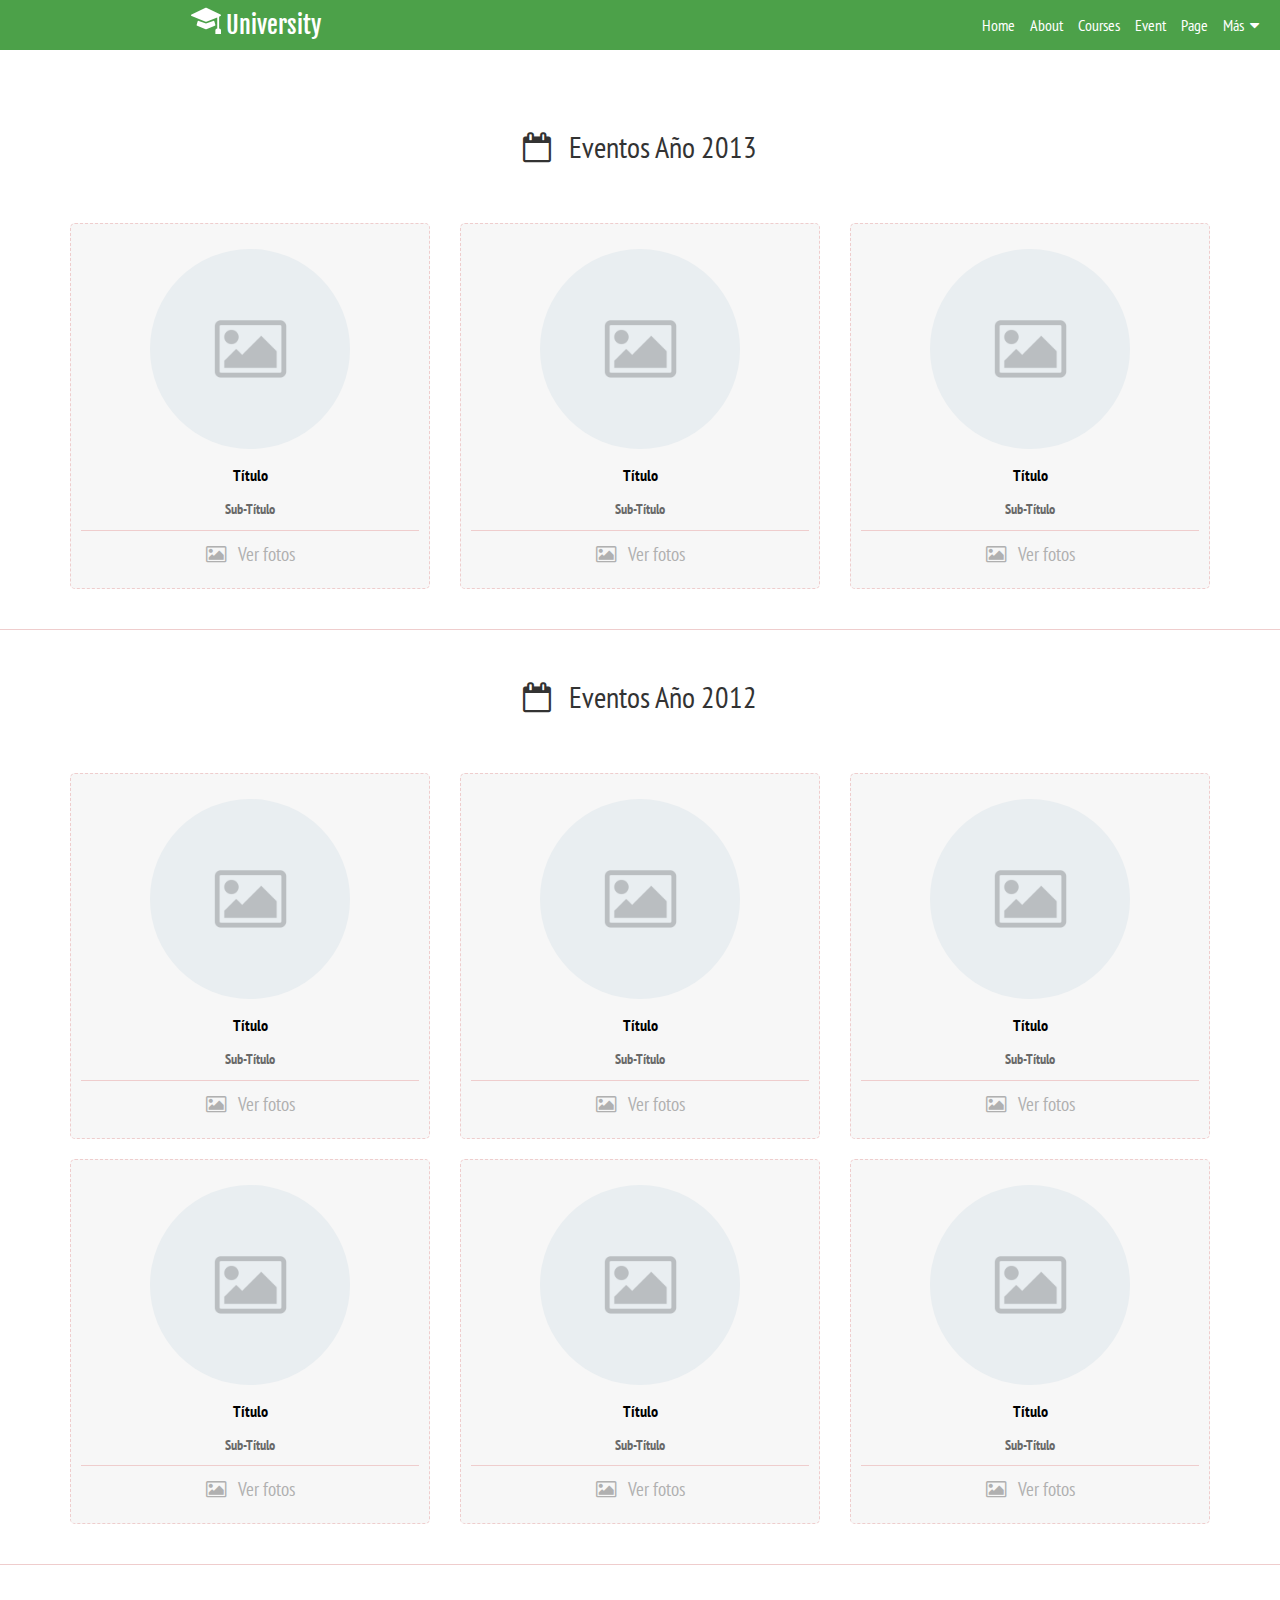
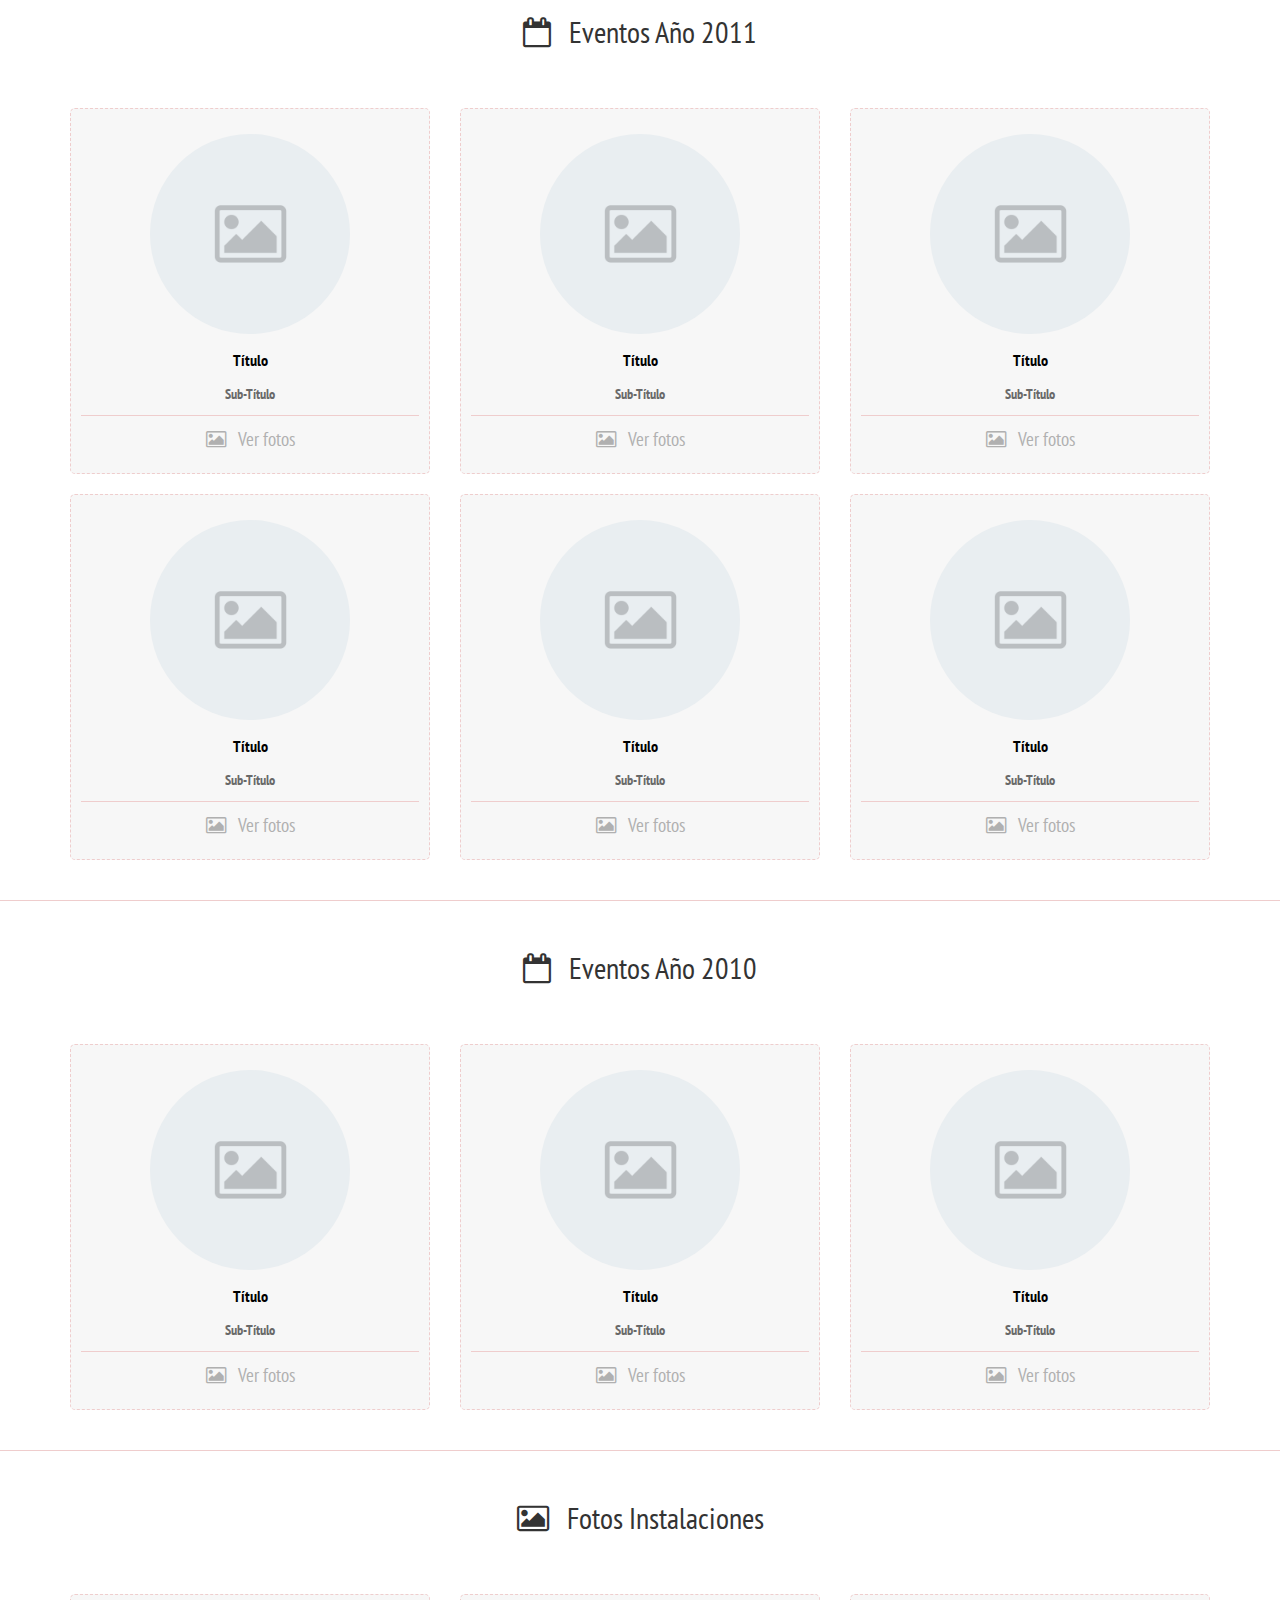
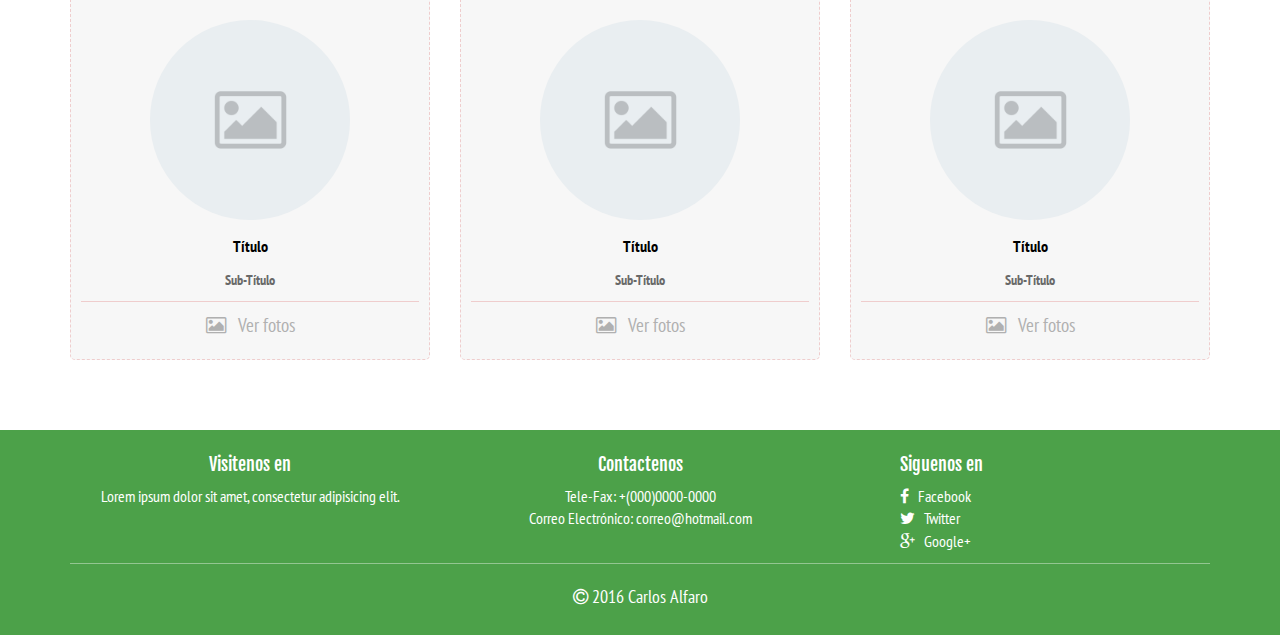
<file: workspace_MichaelDonado/galeria.html>
<!DOCTYPE html>
<html lang="es">
<head>
	<meta charset="UTF-8">
	<meta name="viewport" content="width=device-width, initial-scale=1">
	<title>Institucion</title>
	<link rel="stylesheet" href="css/font-awesome.min.css">
	<link rel="stylesheet" href="css/normalize.css">
	<link rel="stylesheet" href="css/bootstrap.min.css">
	<link href='http://fonts.googleapis.com/css?family=PT+Sans+Narrow' rel='stylesheet' type='text/css'>
	<link href='http://fonts.googleapis.com/css?family=Fjalla+One' rel='stylesheet' type='text/css'>
	<link rel="stylesheet" href="css/style.css">
	<script src="//ajax.googleapis.com/ajax/libs/jquery/1.11.2/jquery.min.js"></script>
	<script>window.jQuery || document.write('<script src="js/jquery-1.11.2.min.js"><\/script>')</script>
	<script src="js/modernizr.js"></script>
	<script src="js/bootstrap.min.js"></script>
	<script src="js/main.js"></script>
</head>
<body>
	<!--======================================== Boton ir arriba ========================================-->
	<i class="btn-up fa fa-arrow-circle-o-up hidden-xs"></i>
	<!--======================================== Navegación ========================================-->
	<header class="full-reset header">
		<!--======================================== Logo(Nombre INS) ========================================-->
		<div class="full-reset logo">
			<svg xmlns="http://www.w3.org/2000/svg" width="30" height="30" fill="currentColor" class="bi bi-mortarboard-fill" viewBox="0 0 16 16">
					<path d="M8.211 2.047a.5.5 0 0 0-.422 0l-7.5 3.5a.5.5 0 0 0 .025.917l7.5 3a.5.5 0 0 0 .372 0L14 7.14V13a1 1 0 0 0-1 1v2h3v-2a1 1 0 0 0-1-1V6.739l.686-.275a.5.5 0 0 0 .025-.917l-7.5-3.5Z"/>
					<path d="M4.176 9.032a.5.5 0 0 0-.656.327l-.5 1.7a.5.5 0 0 0 .294.605l4.5 1.8a.5.5 0 0 0 .372 0l4.5-1.8a.5.5 0 0 0 .294-.605l-.5-1.7a.5.5 0 0 0-.656-.327L8 10.466 4.176 9.032Z"/>
			</svg>
				<span class="hidden-xs hidden-sm">University</span>
				<span class="hidden-lg hidden-sm">Lorem</span>
		</div>
		<!--======================================== Links de navegación ========================================-->
		<nav class="full-reset navigation">
			<ul class="full-reset list-unstyled">
				<li><a href="index.html">Home</a></li>
				<li><a href="institucion.html">About</a></li>
				<li><a href="courses.html">Courses</a></li>
				<li><a href="secretaria.html">Event</a></li>
				<li><a href="galeria.html">Page</a></li>
				<li><a href="#" class="btm-mega-menu">Más &nbsp;<i class="fa fa-caret-down"></i></a></li>
			</ul>
		</nav>
		<!--======================================== Mega menu ========================================-->
		<div class="full-reset mega-menu">
			<div class="container">
				<div class="row">
					<div class="col-xs-12 col-sm-4">
						<span class="full-reset titles">Recursos educativos</span>
						<ul class="list-unstyled full-reset">
							<li><a href="#!" class="open-link-newTab"><i class="fa fa-search"></i>&nbsp; Buscar en GOOGLE</a></li>
							<li><a href="#!" class="open-link-newTab"><i class="fa fa-graduation-cap"></i>&nbsp; Plataforma (MOODLE)</a></li>
						</ul>
					</div>
					<div class="col-xs-12 col-sm-4">
						<span class="full-reset titles">Enlaces importantes</span>
						<ul class="list-unstyled full-reset">
							<li><a href="#!" class="open-link-newTab"><i class="fa fa-university"></i>&nbsp; MINED</a></li>
							<li><a href="#!"><i class="fa fa-paw"></i>&nbsp; ARA-MACAO</a></li>
							<li><a href="#!"><i class="fa fa-globe"></i>&nbsp; JOVENES A.T.T</a></li>
							<li><a href="#!" class="open-link-newTab"><i class="fa fa-flask"></i>&nbsp; UNIVERSIDADES</a></li>
							<li><a href="#!" class="open-link-newTab"><i class="fa fa-gavel"></i>&nbsp; GOBIERNO</a></li>
						</ul>
					</div>
					<div class="col-xs-12 col-sm-4">
						<span class="full-reset titles">Archivos</span>
						<ul class="list-unstyled full-reset">
							<li><a href="#!"><i class="fa fa-star-o"></i>&nbsp; Promociones INS</a></li>
							<li><a href="#!" class="open-link-newTab"><i class="fa fa-file-text-o"></i>&nbsp; Const. de conducta</a></li>
							<li><a href="#!"><i class="fa fa-download"></i>&nbsp; Descargas</a></li>
						</ul>
					</div>
				</div>
			</div>
			<i class="fa fa-times-circle btm-mega-menu close-mega-menu fa-2x"></i>
		</div>
		<!--======================================== Boton menu mobil ========================================-->
		<a href="#" class=" hidden-sm hidden-md hidden-lg pull-right button-menu-mobile show-close-menu-m"><i class="fa fa-ellipsis-v"></i></a>
	</header>
	<!--======================================== Contenido de la pagina ========================================-->
	<section class="full-reset section-gallery-ins">
		<!--======================================== Eventos del 2013 ========================================-->
		<article class="container">
			<h2 class="text-center"><i class="fa fa-calendar-o"></i> &nbsp; Eventos Año 2013</h2>
			<div class="row">
				<!--======================================== Evento 1========================================-->
				<div class="col-xs-12 col-sm-6 col-md-4">
					<div class="tile-gallery">
						<img src="assets/gallery/default.png" alt="Default">
						<p class="text-center"><strong>Título</strong></p>
						<span class="text-center"><strong><small>Sub-Título</small></strong></span>
						<div class="divider-general"></div>
						<a href="#!">
							<i class="fa fa-picture-o"></i> &nbsp; Ver fotos
						</a>
					</div>
				</div>
				<!--======================================== Evento 2========================================-->
				<div class="col-xs-12 col-sm-6 col-md-4">
					<div class="tile-gallery">
						<img src="assets/gallery/default.png" alt="Default">
						<p class="text-center"><strong>Título</strong></p>
						<span class="text-center"><strong><small>Sub-Título</small></strong></span>
						<div class="divider-general"></div>
						<a href="#!">
							<i class="fa fa-picture-o"></i> &nbsp; Ver fotos
						</a>
					</div>
				</div>
				<!--======================================== Evento 3========================================-->
				<div class="col-xs-12 col-sm-6 col-md-4">
					<div class="tile-gallery">
						<img src="assets/gallery/default.png" alt="Default">
						<p class="text-center"><strong>Título</strong></p>
						<span class="text-center"><strong><small>Sub-Título</small></strong></span>
						<div class="divider-general"></div>
						<a href="#!">
							<i class="fa fa-picture-o"></i> &nbsp; Ver fotos
						</a>
					</div>
				</div>
			</div>
		</article>
		<div class="divider-general"></div>
		<!--======================================== Eventos del 2012 ========================================-->
		<article class="container">
			<h2 class="text-center"><i class="fa fa-calendar-o"></i> &nbsp; Eventos Año 2012</h2>
			<div class="row">
				<!--======================================== Evento 1========================================-->
				<div class="col-xs-12 col-sm-6 col-md-4">
					<div class="tile-gallery">
						<img src="assets/gallery/default.png" alt="Default">
						<p class="text-center"><strong>Título</strong></p>
						<span class="text-center"><strong><small>Sub-Título</small></strong></span>
						<div class="divider-general"></div>
						<a href="#!">
							<i class="fa fa-picture-o"></i> &nbsp; Ver fotos
						</a>
					</div>
				</div>
				<!--======================================== Evento 2========================================-->
				<div class="col-xs-12 col-sm-6 col-md-4">
					<div class="tile-gallery">
						<img src="assets/gallery/default.png" alt="Default">
						<p class="text-center"><strong>Título</strong></p>
						<span class="text-center"><strong><small>Sub-Título</small></strong></span>
						<div class="divider-general"></div>
						<a href="#!">
							<i class="fa fa-picture-o"></i> &nbsp; Ver fotos
						</a>
					</div>
				</div>
				<!--======================================== Evento 3========================================-->
				<div class="col-xs-12 col-sm-6 col-md-4">
					<div class="tile-gallery">
						<img src="assets/gallery/default.png" alt="Default">
						<p class="text-center"><strong>Título</strong></p>
						<span class="text-center"><strong><small>Sub-Título</small></strong></span>
						<div class="divider-general"></div>
						<a href="#!">
							<i class="fa fa-picture-o"></i> &nbsp; Ver fotos
						</a>
					</div>
				</div>
				<!--======================================== Evento 4========================================-->
				<div class="col-xs-12 col-sm-6 col-md-4">
					<div class="tile-gallery">
						<img src="assets/gallery/default.png" alt="Default">
						<p class="text-center"><strong>Título</strong></p>
						<span class="text-center"><strong><small>Sub-Título</small></strong></span>
						<div class="divider-general"></div>
						<a href="#!">
							<i class="fa fa-picture-o"></i> &nbsp; Ver fotos
						</a>
					</div>
				</div>
				<!--======================================== Evento 5========================================-->
				<div class="col-xs-12 col-sm-6 col-md-4">
					<div class="tile-gallery">
						<img src="assets/gallery/default.png" alt="Default">
						<p class="text-center"><strong>Título</strong></p>
						<span class="text-center"><strong><small>Sub-Título</small></strong></span>
						<div class="divider-general"></div>
						<a href="#!">
							<i class="fa fa-picture-o"></i> &nbsp; Ver fotos
						</a>
					</div>
				</div>
				<!--======================================== Evento 6========================================-->
				<div class="col-xs-12 col-sm-6 col-md-4">
					<div class="tile-gallery">
						<img src="assets/gallery/default.png" alt="Default">
						<p class="text-center"><strong>Título</strong></p>
						<span class="text-center"><strong><small>Sub-Título</small></strong></span>
						<div class="divider-general"></div>
						<a href="#!">
							<i class="fa fa-picture-o"></i> &nbsp; Ver fotos
						</a>
					</div>
				</div>
			</div>
		</article>
		<div class="divider-general"></div>
		<!--======================================== Eventos del 2011 ========================================-->
		<article class="container">
			<h2 class="text-center"><i class="fa fa-calendar-o"></i> &nbsp; Eventos Año 2011</h2>
			<div class="row">
				<!--======================================== Evento 1 ========================================-->
				<div class="col-xs-12 col-sm-6 col-md-4">
					<div class="tile-gallery">
						<img src="assets/gallery/default.png" alt="Default">
						<p class="text-center"><strong>Título</strong></p>
						<span class="text-center"><strong><small>Sub-Título</small></strong></span>
						<div class="divider-general"></div>
						<a href="#!">
							<i class="fa fa-picture-o"></i> &nbsp; Ver fotos
						</a>
					</div>
				</div>
				<!--======================================== Evento 2 ========================================-->
				<div class="col-xs-12 col-sm-6 col-md-4">
					<div class="tile-gallery">
						<img src="assets/gallery/default.png" alt="Default">
						<p class="text-center"><strong>Título</strong></p>
						<span class="text-center"><strong><small>Sub-Título</small></strong></span>
						<div class="divider-general"></div>
						<a href="#!">
							<i class="fa fa-picture-o"></i> &nbsp; Ver fotos
						</a>
					</div>
				</div>
				<!--======================================== Evento 3 ========================================-->
				<div class="col-xs-12 col-sm-6 col-md-4">
					<div class="tile-gallery">
						<img src="assets/gallery/default.png" alt="Default">
						<p class="text-center"><strong>Título</strong></p>
						<span class="text-center"><strong><small>Sub-Título</small></strong></span>
						<div class="divider-general"></div>
						<a href="#!">
							<i class="fa fa-picture-o"></i> &nbsp; Ver fotos
						</a>
					</div>
				</div>
				<!--======================================== Evento 4 ========================================-->
				<div class="col-xs-12 col-sm-6 col-md-4">
					<div class="tile-gallery">
						<img src="assets/gallery/default.png" alt="Default">
						<p class="text-center"><strong>Título</strong></p>
						<span class="text-center"><strong><small>Sub-Título</small></strong></span>
						<div class="divider-general"></div>
						<a href="#!">
							<i class="fa fa-picture-o"></i> &nbsp; Ver fotos
						</a>
					</div>
				</div>
				<!--======================================== Evento 5 ========================================-->
				<div class="col-xs-12 col-sm-6 col-md-4">
					<div class="tile-gallery">
						<img src="assets/gallery/default.png" alt="Default">
						<p class="text-center"><strong>Título</strong></p>
						<span class="text-center"><strong><small>Sub-Título</small></strong></span>
						<div class="divider-general"></div>
						<a href="#!">
							<i class="fa fa-picture-o"></i> &nbsp; Ver fotos
						</a>
					</div>
				</div>
				<!--======================================== Evento 6 ========================================-->
				<div class="col-xs-12 col-sm-6 col-md-4">
					<div class="tile-gallery">
						<img src="assets/gallery/default.png" alt="Default">
						<p class="text-center"><strong>Título</strong></p>
						<span class="text-center"><strong><small>Sub-Título</small></strong></span>
						<div class="divider-general"></div>
						<a href="#!">
							<i class="fa fa-picture-o"></i> &nbsp; Ver fotos
						</a>
					</div>
				</div>
			</div>
		</article>
		<div class="divider-general"></div>
		<!--======================================== Eventos del 2010 ========================================-->
		<article class="container">
			<h2 class="text-center"><i class="fa fa-calendar-o"></i> &nbsp; Eventos Año 2010</h2>
			<div class="row">
				<!--======================================== Evento 1 ========================================-->
				<div class="col-xs-12 col-sm-6 col-md-4">
					<div class="tile-gallery">
						<img src="assets/gallery/default.png" alt="Default">
						<p class="text-center"><strong>Título</strong></p>
						<span class="text-center"><strong><small>Sub-Título</small></strong></span>
						<div class="divider-general"></div>
						<a href="#!">
							<i class="fa fa-picture-o"></i> &nbsp; Ver fotos
						</a>
					</div>
				</div>
				<!--======================================== Evento 2 ========================================-->
				<div class="col-xs-12 col-sm-6 col-md-4">
					<div class="tile-gallery">
						<img src="assets/gallery/default.png" alt="Default">
						<p class="text-center"><strong>Título</strong></p>
						<span class="text-center"><strong><small>Sub-Título</small></strong></span>
						<div class="divider-general"></div>
						<a href="#!">
							<i class="fa fa-picture-o"></i> &nbsp; Ver fotos
						</a>
					</div>
				</div>
				<!--======================================== Evento 3 ========================================-->
				<div class="col-xs-12 col-sm-6 col-md-4">
					<div class="tile-gallery">
						<img src="assets/gallery/default.png" alt="Default">
						<p class="text-center"><strong>Título</strong></p>
						<span class="text-center"><strong><small>Sub-Título</small></strong></span>
						<div class="divider-general"></div>
						<a href="#!">
							<i class="fa fa-picture-o"></i> &nbsp; Ver fotos
						</a>
					</div>
				</div>
			</div>
		</article>
		<div class="divider-general"></div>
		<!--======================================== Fotos de la institucion ========================================-->
		<article class="container">
			<h2 class="text-center"><i class="fa fa-picture-o"></i> &nbsp; Fotos Instalaciones</h2>
			<div class="row">
				<!--======================================== Evento 1========================================-->
				<div class="col-xs-12 col-sm-6 col-md-4">
					<div class="tile-gallery">
						<img src="assets/gallery/default.png" alt="Default">
						<p class="text-center"><strong>Título</strong></p>
						<span class="text-center"><strong><small>Sub-Título</small></strong></span>
						<div class="divider-general"></div>
						<a href="#!">
							<i class="fa fa-picture-o"></i> &nbsp; Ver fotos
						</a>
					</div>
				</div>
				<!--======================================== Evento 2 ========================================-->
				<div class="col-xs-12 col-sm-6 col-md-4">
					<div class="tile-gallery">
						<img src="assets/gallery/default.png" alt="Default">
						<p class="text-center"><strong>Título</strong></p>
						<span class="text-center"><strong><small>Sub-Título</small></strong></span>
						<div class="divider-general"></div>
						<a href="#!">
							<i class="fa fa-picture-o"></i> &nbsp; Ver fotos
						</a>
					</div>
				</div>
				<!--======================================== Evento 3 ========================================-->
				<div class="col-xs-12 col-sm-6 col-md-4">
					<div class="tile-gallery">
						<img src="assets/gallery/default.png" alt="Default">
						<p class="text-center"><strong>Título</strong></p>
						<span class="text-center"><strong><small>Sub-Título</small></strong></span>
						<div class="divider-general"></div>
						<a href="#!">
							<i class="fa fa-picture-o"></i> &nbsp; Ver fotos
						</a>
					</div>
				</div>
			</div>
		</article>
	</section>
	<!--======================================== Pie de pagina ========================================-->
	<footer class="full-reset footer">
		<div class="full-reset" style="padding: 15px 0;">
			<div class="container">
				<div class="row">
					<div class="col-xs-12 col-sm-4">
						<h4 class="titles text-center">Visitenos en</h4>
						<p class="text-center">Lorem ipsum dolor sit amet, consectetur adipisicing elit.</p>
					</div>
					<div class="col-xs-12 col-sm-4">
						<h4 class="titles text-center">Contactenos</h4>
						<p class="text-center">Tele-Fax: +(000)0000-0000 <br>Correo Electrónico: correo@hotmail.com</p>
					</div>
					<div class="col-xs-12 col-sm-4">
						<h4 class="titles subtitles-footer">Siguenos en</h4>
						<ul class="list-unstyled links-footer">
							<li><a href="#!" class="open-link-newTab"><i class="fa fa-facebook"></i> &nbsp; Facebook</a></li>
							<li><a href="#!" class="open-link-newTab"><i class="fa fa-twitter"></i> &nbsp; Twitter</a></li>
							<li><a href="#!" class="open-link-newTab"><i class="fa fa-google-plus"></i> &nbsp; Google+</a></li>
						</ul>
					</div>
					<div class="col-xs-12">
						<div class="full-reset footer-copyright"><i class="fa fa-copyright"></i> 2016 Carlos Alfaro</div>
					</div>
				</div>
			</div>
		</div>
	</footer>
</body>
</html>
</file>
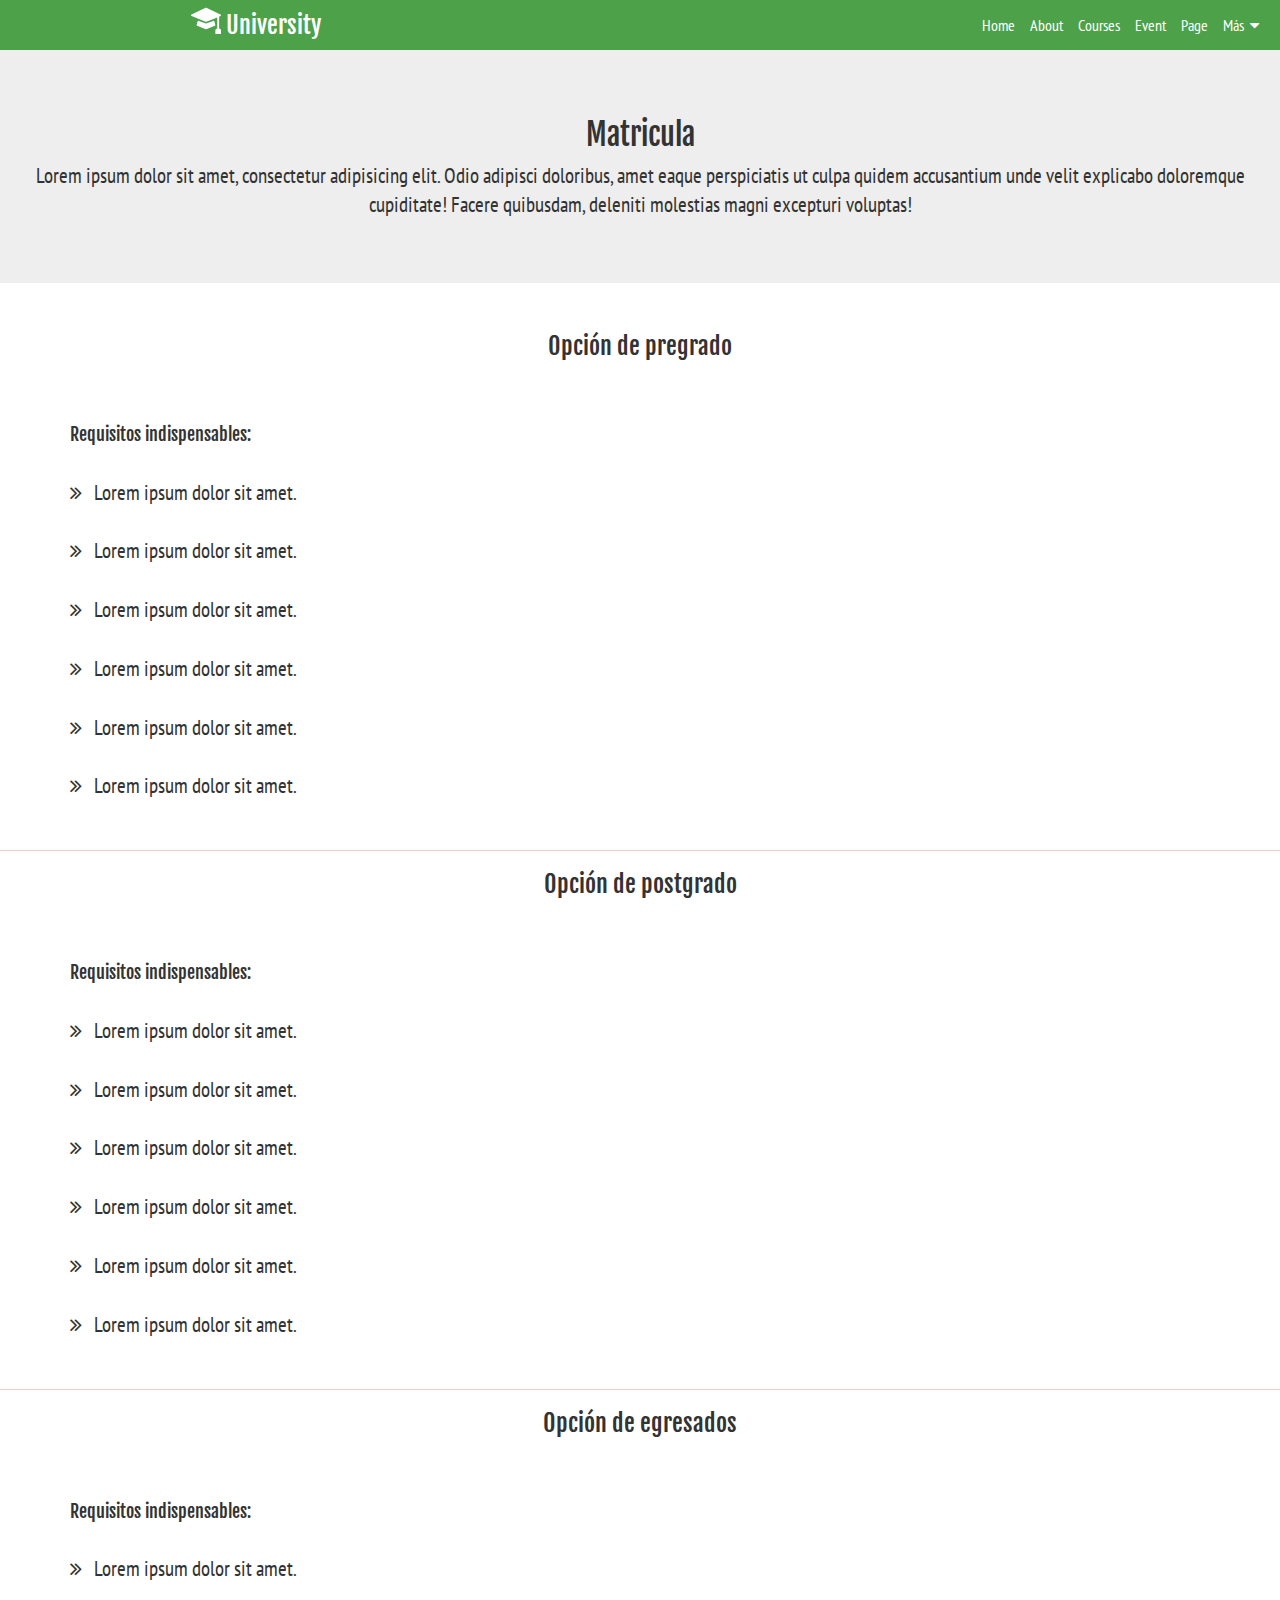
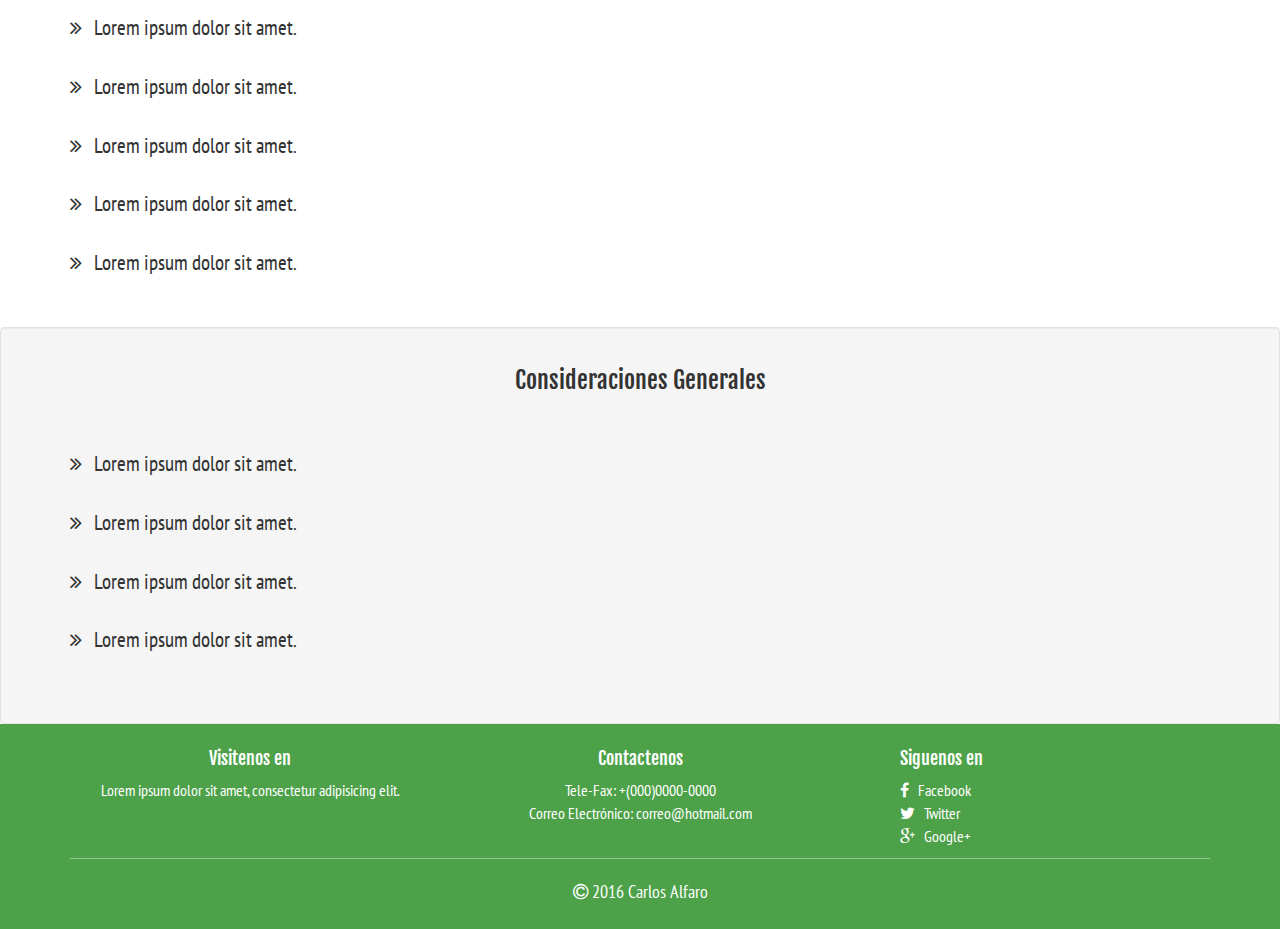
<file: workspace_MichaelDonado/secretaria.html>
<!DOCTYPE html>
<html lang="es">
<head>
	<meta charset="UTF-8">
	<meta name="viewport" content="width=device-width, initial-scale=1">
	<title>Institucion</title>
	<link rel="stylesheet" href="css/font-awesome.min.css">
	<link rel="stylesheet" href="css/normalize.css">
	<link rel="stylesheet" href="css/bootstrap.min.css">
	<link href='http://fonts.googleapis.com/css?family=PT+Sans+Narrow' rel='stylesheet' type='text/css'>
	<link href='http://fonts.googleapis.com/css?family=Fjalla+One' rel='stylesheet' type='text/css'>
	<link rel="stylesheet" href="css/style.css">
	<script src="//ajax.googleapis.com/ajax/libs/jquery/1.11.2/jquery.min.js"></script>
	<script>window.jQuery || document.write('<script src="js/jquery-1.11.2.min.js"><\/script>')</script>
	<script src="js/modernizr.js"></script>
	<script src="js/bootstrap.min.js"></script>
	<script src="js/main.js"></script>
</head>
<body>
	<!--======================================== Boton ir arriba ========================================-->
	<i class="btn-up fa fa-arrow-circle-o-up hidden-xs"></i>
	<!--======================================== Navegación ========================================-->
	<header class="full-reset header">
		<!--======================================== Logo(Nombre INS) ========================================-->
		<div class="full-reset logo">
			<svg xmlns="http://www.w3.org/2000/svg" width="30" height="30" fill="currentColor" class="bi bi-mortarboard-fill" viewBox="0 0 16 16">
					<path d="M8.211 2.047a.5.5 0 0 0-.422 0l-7.5 3.5a.5.5 0 0 0 .025.917l7.5 3a.5.5 0 0 0 .372 0L14 7.14V13a1 1 0 0 0-1 1v2h3v-2a1 1 0 0 0-1-1V6.739l.686-.275a.5.5 0 0 0 .025-.917l-7.5-3.5Z"/>
					<path d="M4.176 9.032a.5.5 0 0 0-.656.327l-.5 1.7a.5.5 0 0 0 .294.605l4.5 1.8a.5.5 0 0 0 .372 0l4.5-1.8a.5.5 0 0 0 .294-.605l-.5-1.7a.5.5 0 0 0-.656-.327L8 10.466 4.176 9.032Z"/>
			</svg>
				<span class="hidden-xs hidden-sm">University</span>
				<span class="hidden-lg hidden-sm">Lorem</span>
		</div>
		<!--======================================== Links de navegación ========================================-->
		<nav class="full-reset navigation">
			<ul class="full-reset list-unstyled">
				<li><a href="index.html">Home</a></li>
				<li><a href="institucion.html">About</a></li>
				<li><a href="courses.html">Courses</a></li>
				<li><a href="secretaria.html">Event</a></li>
				<li><a href="galeria.html">Page</a></li>
				<li><a href="#" class="btm-mega-menu">Más &nbsp;<i class="fa fa-caret-down"></i></a></li>
			</ul>
		</nav>
		<!--======================================== Mega menu ========================================-->
		<div class="full-reset mega-menu">
			<div class="container">
				<div class="row">
					<div class="col-xs-12 col-sm-4">
						<span class="full-reset titles">Recursos educativos</span>
						<ul class="list-unstyled full-reset">
							<li><a href="#!" class="open-link-newTab"><i class="fa fa-search"></i>&nbsp; Buscar en GOOGLE</a></li>
							<li><a href="#!" class="open-link-newTab"><i class="fa fa-graduation-cap"></i>&nbsp; Plataforma (MOODLE)</a></li>
						</ul>
					</div>
					<div class="col-xs-12 col-sm-4">
						<span class="full-reset titles">Enlaces importantes</span>
						<ul class="list-unstyled full-reset">
							<li><a href="#!" class="open-link-newTab"><i class="fa fa-university"></i>&nbsp; MINED</a></li>
							<li><a href="#!"><i class="fa fa-paw"></i>&nbsp; ARA-MACAO</a></li>
							<li><a href="#!"><i class="fa fa-globe"></i>&nbsp; JOVENES A.T.T</a></li>
							<li><a href="#!" class="open-link-newTab"><i class="fa fa-flask"></i>&nbsp; UNIVERSIDADES</a></li>
							<li><a href="#!" class="open-link-newTab"><i class="fa fa-gavel"></i>&nbsp; GOBIERNO</a></li>
						</ul>
					</div>
					<div class="col-xs-12 col-sm-4">
						<span class="full-reset titles">Archivos</span>
						<ul class="list-unstyled full-reset">
							<li><a href="#!"><i class="fa fa-star-o"></i>&nbsp; Promociones INS</a></li>
							<li><a href="#!" class="open-link-newTab"><i class="fa fa-file-text-o"></i>&nbsp; Const. de conducta</a></li>
							<li><a href="#!"><i class="fa fa-download"></i>&nbsp; Descargas</a></li>
						</ul>
					</div>
				</div>
			</div>
			<i class="fa fa-times-circle btm-mega-menu close-mega-menu fa-2x"></i>
		</div>
		<!--======================================== Boton menu mobil ========================================-->
		<a href="#" class=" hidden-sm hidden-md hidden-lg pull-right button-menu-mobile show-close-menu-m"><i class="fa fa-ellipsis-v"></i></a>
	</header>
	<!--======================================== contenido de la pagina ========================================-->
	<section class="full-reset" style="min-height: 850px;">
		<div class="jumbotron">
		  <h2 class="text-center titles">Matricula</h2>
		  <p class="text-center lead">
		  	Lorem ipsum dolor sit amet, consectetur adipisicing elit. Odio adipisci doloribus, amet eaque perspiciatis ut culpa quidem accusantium unde velit explicabo doloremque cupiditate! Facere quibusdam, deleniti molestias magni excepturi voluptas!
		  </p>
		</div>
		<!--======================================== Info. ========================================-->
		<article>
			<div class="container">
				<div class="row">
					<div class="col-xs-12">
						<h3 class="text-center titles">
							Opción de pregrado
						</h3>
						<br><br>
						<h4 class="titles">Requisitos indispensables:</h4>
						<br>
						<p class="lead">
							<i class="fa fa-angle-double-right"></i> &nbsp; Lorem ipsum dolor sit amet.<br><br>
							<i class="fa fa-angle-double-right"></i> &nbsp; Lorem ipsum dolor sit amet.<br><br>
							<i class="fa fa-angle-double-right"></i> &nbsp; Lorem ipsum dolor sit amet.<br><br>
							<i class="fa fa-angle-double-right"></i> &nbsp; Lorem ipsum dolor sit amet.<br><br>
							<i class="fa fa-angle-double-right"></i> &nbsp; Lorem ipsum dolor sit amet.<br><br>
							<i class="fa fa-angle-double-right"></i> &nbsp; Lorem ipsum dolor sit amet.<br><br>
						</p>
					</div>
				</div>
			</div>
		</article>
		<div class="divider-general"></div>
		<!--======================================== Info. ========================================-->
		<article>
			<div class="container">
				<div class="row">
					<div class="col-xs-12">
						<h3 class="text-center titles">
							Opción de postgrado
						</h3>
						<br><br>
						<h4 class="titles">Requisitos indispensables:</h4>
						<br>
						<p class="lead">
							<i class="fa fa-angle-double-right"></i> &nbsp; Lorem ipsum dolor sit amet.<br><br>
							<i class="fa fa-angle-double-right"></i> &nbsp; Lorem ipsum dolor sit amet.<br><br>
							<i class="fa fa-angle-double-right"></i> &nbsp; Lorem ipsum dolor sit amet.<br><br>
							<i class="fa fa-angle-double-right"></i> &nbsp; Lorem ipsum dolor sit amet.<br><br>
							<i class="fa fa-angle-double-right"></i> &nbsp; Lorem ipsum dolor sit amet.<br><br>
							<i class="fa fa-angle-double-right"></i> &nbsp; Lorem ipsum dolor sit amet.<br><br>
						</p>
					</div>
				</div>
			</div>
		</article>
		<div class="divider-general"></div>
		<!--======================================== Info. ========================================-->
		<article>
			<div class="container">
				<div class="row">
					<div class="col-xs-12">
						<h3 class="text-center titles">
							Opción de egresados
						</h3>
						<br><br>
						<h4 class="titles">Requisitos indispensables:</h4>
						<br>
						<p class="lead">
							<i class="fa fa-angle-double-right"></i> &nbsp; Lorem ipsum dolor sit amet.<br><br>
							<i class="fa fa-angle-double-right"></i> &nbsp; Lorem ipsum dolor sit amet.<br><br>
							<i class="fa fa-angle-double-right"></i> &nbsp; Lorem ipsum dolor sit amet.<br><br>
							<i class="fa fa-angle-double-right"></i> &nbsp; Lorem ipsum dolor sit amet.<br><br>
							<i class="fa fa-angle-double-right"></i> &nbsp; Lorem ipsum dolor sit amet.<br><br>
							<i class="fa fa-angle-double-right"></i> &nbsp; Lorem ipsum dolor sit amet.<br><br>
						</p>
					</div>
				</div>
			</div>
		</article>
		<!--======================================== Info. generalidades ========================================-->
		<article class="well" style="margin-bottom: 0 !important;">
			<div class="container">
				<div class="row">
					<div class="col-xs-12">
						<h3 class="text-center titles">
							Consideraciones Generales
						</h3>
						<br><br>
						<p class="lead">
							<i class="fa fa-angle-double-right"></i> &nbsp; Lorem ipsum dolor sit amet.<br><br>
							<i class="fa fa-angle-double-right"></i> &nbsp; Lorem ipsum dolor sit amet.<br><br>
							<i class="fa fa-angle-double-right"></i> &nbsp; Lorem ipsum dolor sit amet.<br><br>
							<i class="fa fa-angle-double-right"></i> &nbsp; Lorem ipsum dolor sit amet.<br><br>
						</p>
					</div>
				</div>
			</div>
		</article>
	</section>
	<!--======================================== Pie de pagina ========================================-->
	<footer class="full-reset footer">
		<div class="full-reset" style="padding: 15px 0;">
			<div class="container">
				<div class="row">
					<div class="col-xs-12 col-sm-4">
						<h4 class="titles text-center">Visitenos en</h4>
						<p class="text-center">Lorem ipsum dolor sit amet, consectetur adipisicing elit.</p>
					</div>
					<div class="col-xs-12 col-sm-4">
						<h4 class="titles text-center">Contactenos</h4>
						<p class="text-center">Tele-Fax: +(000)0000-0000 <br>Correo Electrónico: correo@hotmail.com</p>
					</div>
					<div class="col-xs-12 col-sm-4">
						<h4 class="titles subtitles-footer">Siguenos en</h4>
						<ul class="list-unstyled links-footer">
							<li><a href="#!" class="open-link-newTab"><i class="fa fa-facebook"></i> &nbsp; Facebook</a></li>
							<li><a href="#!" class="open-link-newTab"><i class="fa fa-twitter"></i> &nbsp; Twitter</a></li>
							<li><a href="#!" class="open-link-newTab"><i class="fa fa-google-plus"></i> &nbsp; Google+</a></li>
						</ul>
					</div>
					<div class="col-xs-12">
						<div class="full-reset footer-copyright"><i class="fa fa-copyright"></i> 2016 Carlos Alfaro</div>
					</div>
				</div>
			</div>
		</div>
	</footer>
</body>
</html>
</file>
<file: workspace_MichaelDonado/css/style.css>
/*=======================================================================================================
=                                              Estilos generales                                        =
========================================================================================================*/
html, body {
    height: 100%;
    margin: 0;
    padding: 0;
    width: 100%;
    font-family: 'PT Sans Narrow', sans-serif;
    font-size: 16px;
    background-color: #fff;
    position: relative;
}
video{
    width: 100%;
    height: auto;
    display: block;
    border-radius: 4px;
}
.full-reset{
    margin: 0;
    padding: 0;
    width: 100%;
}
.font-cover{
    background-color: #fff;
    background-position: center center;
    background-repeat: no-repeat;
    background-size: cover;
    background-attachment: fixed;
}
.titles{
    font-family: 'Fjalla One', sans-serif;
}
.center-box{
    margin: 0 auto;
}
.btn-up{
    position: fixed;
    bottom: 2%;
    right: 2%;
    z-index: 9999;
    background: transparent;
    width: 29px;
    height: auto;
    color: #06c41f;;
    line-height: 25px;
    font-size: 30px;
    text-align: center;
    border-radius: 50px;
    cursor: pointer;
    text-shadow: 0 0 1px #333;
    display: none;
}
.divider-general{
    width: 100%;
    height: 1px;
    margin: 0;
    padding: 0;
    background-color: #EFCDCD;
}
.table > tbody > tr > td,
.table > thead > tr > th{
    vertical-align: middle;
}
/*************** Estilos del header y nav ***************/
.header{
    background-color: #4CA149;
    height: 50px;
    color: #fff;
    position: relative;
    z-index: 97;
}
.logo{
    height: 50px;
    line-height: 50px;
    text-align: center;
    font-size: 24px;
    font-family: 'Fjalla One', sans-serif;
    width: 15%;
    position: absolute;
    top: 0;
    left: 0;
}
.navigation{
    height: 50px;
    width: 85%;
    position: absolute;
    top: 0;
    right: 0;
}
.navigation ul{
    height: 50px;
    padding-right: 15px;
    text-align: right;
}
.navigation ul li{
    position: relative;
    display: inline-block;
    height: 50px;
    margin: 0;
    padding: 0 1px;
}
.navigation ul li a{
    position: relative;
    text-align: center;
    color: #fff;
    height: 50px;
    width: 100%;
    line-height: 50px;
    font-size: 16px;
    padding: 0 5px;
    cursor: pointer;
    display: block;
    -webkit-user-select: none;
    -moz-user-select: none;
    -ms-user-select: none;
    user-select: none;
}
.navigation ul li a:active,
.navigation ul li a:focus{
    outline: none;
    text-decoration: none;
}
.navigation ul li a:hover{
    color: #F0F4C3;
    text-decoration: none;
}
.button-menu-mobile{
    margin: 0;
    padding: 0 17px;
    font-size: 25px;
    color: #fff;
    line-height: 50px;
    height: 50px;
    transition: all .3s ease-in-out;
}
.button-menu-mobile:focus,
.button-menu-mobile:active{
    color: #fff;
    outline: none;
}
.button-menu-mobile:hover{
    color: #fff;
}
.mega-menu{
    position: absolute;
    top: 50px;
    left: 0;
    background-color: #4CA149;
    color: #fff;
    z-index: 99999;
    border-top: 1px solid rgba(255, 255, 255, 0.037);
    padding: 20px 0;
    opacity: 0;
    pointer-events: none;
    transition: .4s all ease-in-out;
}
.mega-menu span{
    color: #F0F4C3;
}
.mega-menu ul{
    padding: 10px 0 0 0;
}
.mega-menu ul li,
.mega-menu ul li a{
    height: 30px;
    line-height: 30px;
}
.mega-menu ul li{
   display: block;
   width: 100%; 
}
.mega-menu ul li a{
    color: #fff;
    -moz-transition: .3s all ease-in-out;
    -ms-transition: .3s all ease-in-out;
    -webkit-transition: .3s all ease-in-out;
    transition: .3s all ease-in-out;
}
.mega-menu ul li a:hover{
    text-decoration: none;
    color: #FFA726;
}
.mega-menu ul li a:active,
.mega-menu ul li a:focus{
    outline: none;
    text-decoration: none;
}
.show-mega-menu{
    opacity: 1;
    height: auto !important;
    pointer-events: auto;
}
.close-mega-menu{
    color: #fff !important;
    position: absolute;
    cursor: pointer;
    right: 15px;
    bottom: 10px;
}
/*************** Estilos del pie de pagina ***************/
.footer{ 
    clear:both;
    color: #fff;
    background-color: #4CA149;
    position: relative;
    height: auto;
}
.footer-copyright{
    padding: 20px 0 10px 0;
    font-size: 18px;
    text-align: center;
    border-top: 1px solid rgba(255,255,255,.4);
}
.links-footer,
.subtitles-footer{
    padding-left: 50px;
}

.links-footer li a{
    color: #fff;
}
.links-footer li a:hover{
    color: #FFCA28;
    text-decoration: none;
}
.links-footer li a:active,
.links-footer li a:focus{
    outline: none;
    text-decoration: none;
    color: #FFCA28;
}
/*=======================================================================================================
=                                              Estilos index                                            =
========================================================================================================*/
.Logo-Ins-Index img{
    height: 250px;
    margin: 15px auto;
}
.icon-index{
    font-size: 190px;
    margin: 15px;
    transform: rotate(-20deg);
    -moz-transform: rotate(-20deg);
    -ms-transform: rotate(-20deg);
    -webkit-transform: rotate(-20deg);
    display: block;
    text-align: center;
    color: #B0B0B0;
}
/************** Sitios de la institución ***************/
.important-links-index{
    background-color: #F7F7F7; 
    padding: 60px 0;
    height: auto;
}
.important-links-index a{
    border: 1px solid #737373;
    background-color: transparent;
    height: 130px;
    width: 130px;
    display: inline-block;
    border-radius: 50%;
    color: #737373;
    margin: 30px 20px;
    text-align: center;
    transition: .3s all ease-in-out;
    -moz-transition: .3s all ease-in-out;
    -ms-transition: .3s all ease-in-out;
    -webkit-transition: .3s all ease-in-out;
}
.important-links-index a:hover{
    text-decoration: none;
    background-color: #2E7D32;
    border: 1px solid #F57C00;
    transform: scale(1.2);
    -moz-transform: scale(1.2);
    -ms-transform: scale(1.2);
    -webkit-transform: scale(1.2);
}
.important-links-index a:hover p,
.important-links-index a:hover i{
    color: #FFF;
}
.important-links-index a:active,
.important-links-index a:focus{
    outline: none;
    text-decoration: none;
}
.important-links-index a i,
.important-links-index a p{
    transition: .3s all ease-in-out;
    -moz-transition: .3s all ease-in-out;
    -ms-transition: .3s all ease-in-out;
    -webkit-transition: .3s all ease-in-out;
    transform: translateY(25px);
    -moz-transform: translateY(25px);
    -ms-transform: translateY(25px);
    -webkit-transform: translateY(25px);
}
.important-links-index a i{
    font-size: 45px;
}
.important-links-index a p{
    font-size: 18px;
}
/************** Estilos eventos***************/
.events-ins{
    position: relative;
    width: 100%;
    margin: 0;
    padding: 20px 0;
    height: auto;
    background-color: #fff;
}
/*=======================================================================================================
=                                            Estilos institucion                                        =
========================================================================================================*/
/*************** Estilos de la navegacion ***************/
.info-section-ins article{
    padding: 50px 0;
}
.scroll-navigation-ins{
    position: fixed;
    padding-top: 60px;
    height: 100%;
    top: 0;
    right: 0;
    width: 270px;
    border-left: 1px solid #EFCDCD;
    background-color: #F8F8F8;
}
.scroll-navigation-ins ul li{
    display: block;
    width: 100%;
    text-align: center;
    cursor: pointer;
    height: 35px;
    line-height: 35px;
    font-size: 16px;
    margin: 0;
    color: #1976D2;
    -mos-transition: all .3s ease-in-out;
    -ms-transition: all .3s ease-in-out;
    -webkit-transition: all .3s ease-in-out;
    transition: all .3s ease-in-out;
}
.scroll-navigation-ins ul li:hover{
    -moz-transform: scale(1.2);
    -ms-transform: scale(1.2);
    -webkit-transform: scale(1.2);
    transform: scale(1.2);
    color: #0D47A1;
}
.scroll-navigation-ins figure img{
    height: 100px;
}
#mapa-ins{
    margin: 0;
    padding: 0;
    width: 100%;
    height: 500px;
    border-radius: 4px;
}
/*=======================================================================================================
=                                             Estilos galeria                                           =
========================================================================================================*/
.section-gallery-ins{
    background-color: #fff; 
    padding: 30px 0;
    width: 100%;
}
.section-gallery-ins > article{
    padding-bottom: 30px;
    padding-top: 30px;
}
.section-gallery-ins > article > h2{
    padding-bottom: 40px;
}
.tile-gallery{
    position: relative;
    width: 100%;
    height: auto;
    border-radius: 5px;
    padding: 10px;
    background-color: #F7F7F7;
    border: 1px dashed #EFCDCD;
    margin: 10px 0;
}
.tile-gallery img{
    max-width: 200px;
    max-height: 200px;
    margin: 15px auto;
    display: block;
    border-radius: 50%;
}
.tile-gallery p{
    color: #000000;
}
.tile-gallery span{
    display: block;
    color: #696969;
    margin-bottom: 10px;
}
.tile-gallery a{
    color: #B0B0B0;
    display: block;
    font-size: 19px;
    margin: 10px 0;
    text-align: center;
    transition: .3s all ease-in-out;
    -moz-transition: .3s all ease-in-out;
    -ms-transition: .3s all ease-in-out;
    -webkit-transition: .3s all ease-in-out;
}
.tile-gallery a:hover{
    text-decoration: none;
    transform: scale(1.2);
    -moz-transform: scale(1.2);
    -ms-transform: scale(1.2);
    -webkit-transform: scale(1.2);
    color: #333;
}
.tile-gallery a:active,
.tile-gallery a:focus{
    outline: none;
    text-decoration: none;
}
/*=======================================================================================================
=                                        Media queries                                                  =
========================================================================================================*/

/* col-xs */
@media (max-width: 767px) {
    .font-cover{
        background-attachment: inherit;
    }
    .navigation{
        height: 0;
        width: 100%;
        position: absolute;
        top: 50px;
        background-color: #00796b;
        border-top: 1px solid rgba(255,255,255,.2);
        pointer-events: none;
        opacity: 0;
        transition: all .3s ease-in-out;
        -moz-transition: all .3s ease-in-out;
        -webkit-transition: all .3s ease-in-out;
        -ms-transition: all .3s ease-in-out;
        z-index: 99;
    }
    .show-navigations{
        pointer-events: auto;
        opacity: 1;
        height: auto !important;
    }
    .navigation ul{
        height: auto;
        padding-right: 10px;
        padding-left: 10px;
        text-align: left;
    }
    .navigation ul li{
        display: block;
        height: auto;
        padding: 0;
    }
    .navigation ul li a{
         text-align: left;
         height: 40px;
         width: 100%;
         line-height: 40px;
         font-size: 16px;
         padding: 0;
         border-bottom: 1px solid rgba(255,255,255,.2);
    }
    h1{
        font-size: 22px;
    }
    h2{
        font-size: 20px;
    }
    h3{
        font-size: 18px;
    }
    .links-footer,
    .subtitles-footer{
        padding-left: 0;
        text-align: center;
    }
    #mapa-ins{
        margin: 0 auto;
        width: 90%;
        height: 370px;
    }
    .close-mega-menu{
        bottom: 0;
        top: 7px;
    }
    .mega-menu ul{
        margin-bottom: 25px;
    }
}

/* col-sm */
@media (min-width: 768px) and (max-width: 991px) {
    h1{
        font-size: 25px;
    }
    h2{
        font-size: 22px;
    }
    h3{
        font-size: 20px;
    }
    .scroll-navigation-ins{
        width: 235px;
    }
    .Logo-Ins-Index img{
        height: 200px;
    }
}

/* col-md */
@media (min-width: 992px) and (max-width: 1199px) {
    .navigation{
        width: 64%;
    } 
    .logo{
        width: 36%;
        font-size: 20px;
    } 
    .scroll-navigation-ins{
        width: 230px;
    }
}

/* col-lg */
@media (min-width: 1200px) {
    .navigation{
        width: 60%;
    } 
    .logo{
        width: 40%;
    } 
}
</file>
